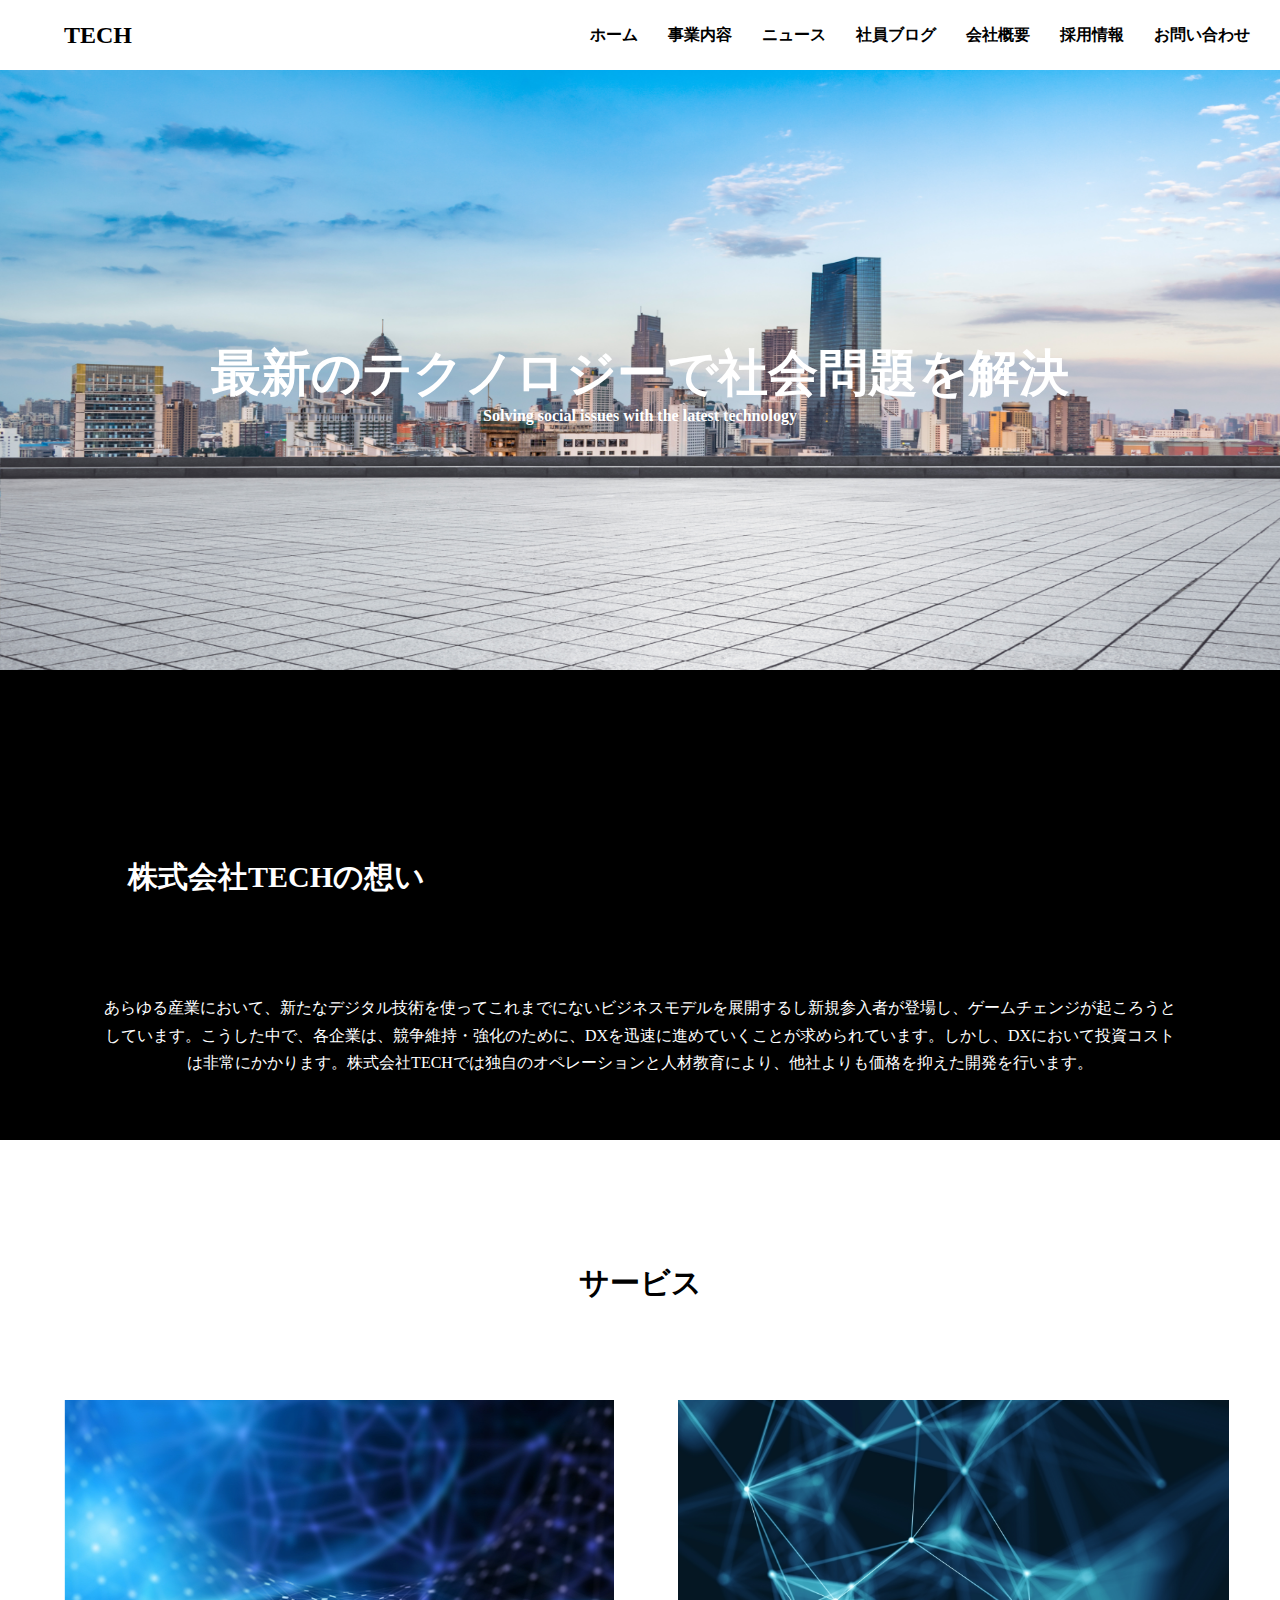
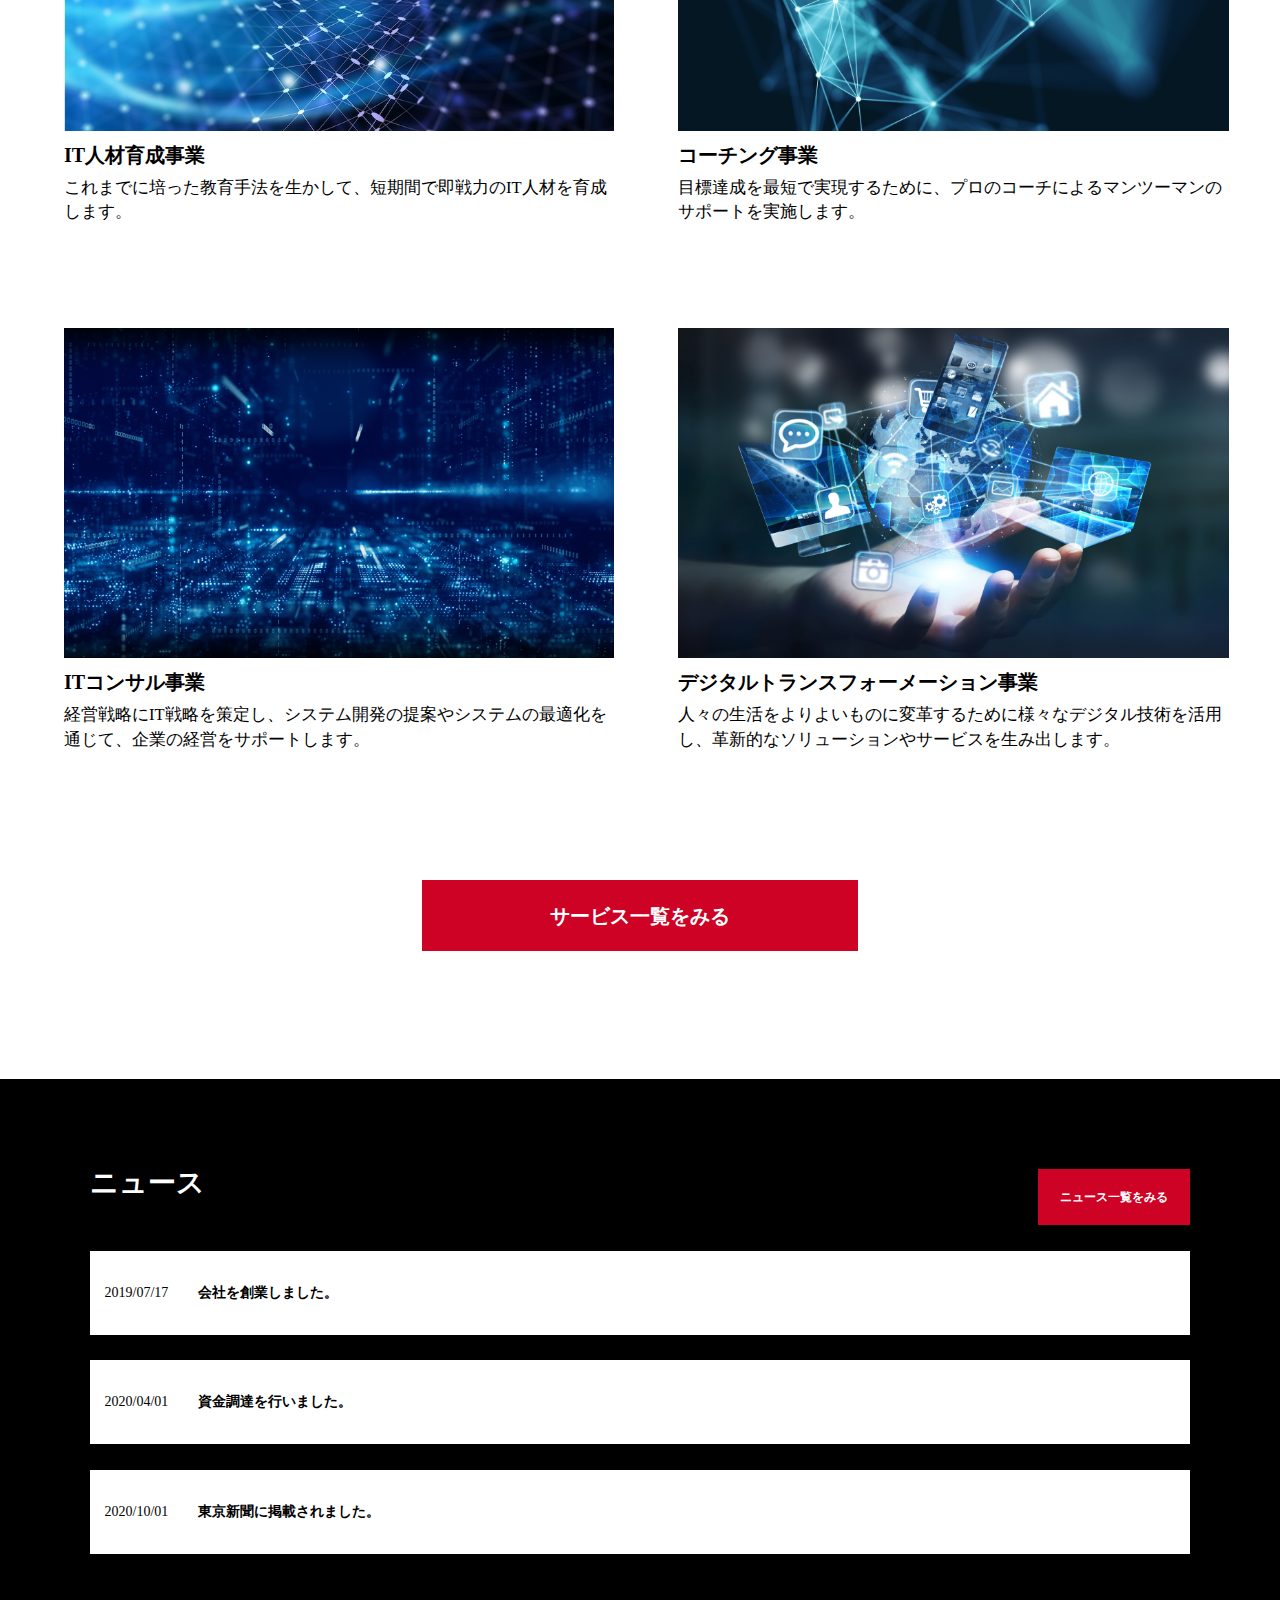
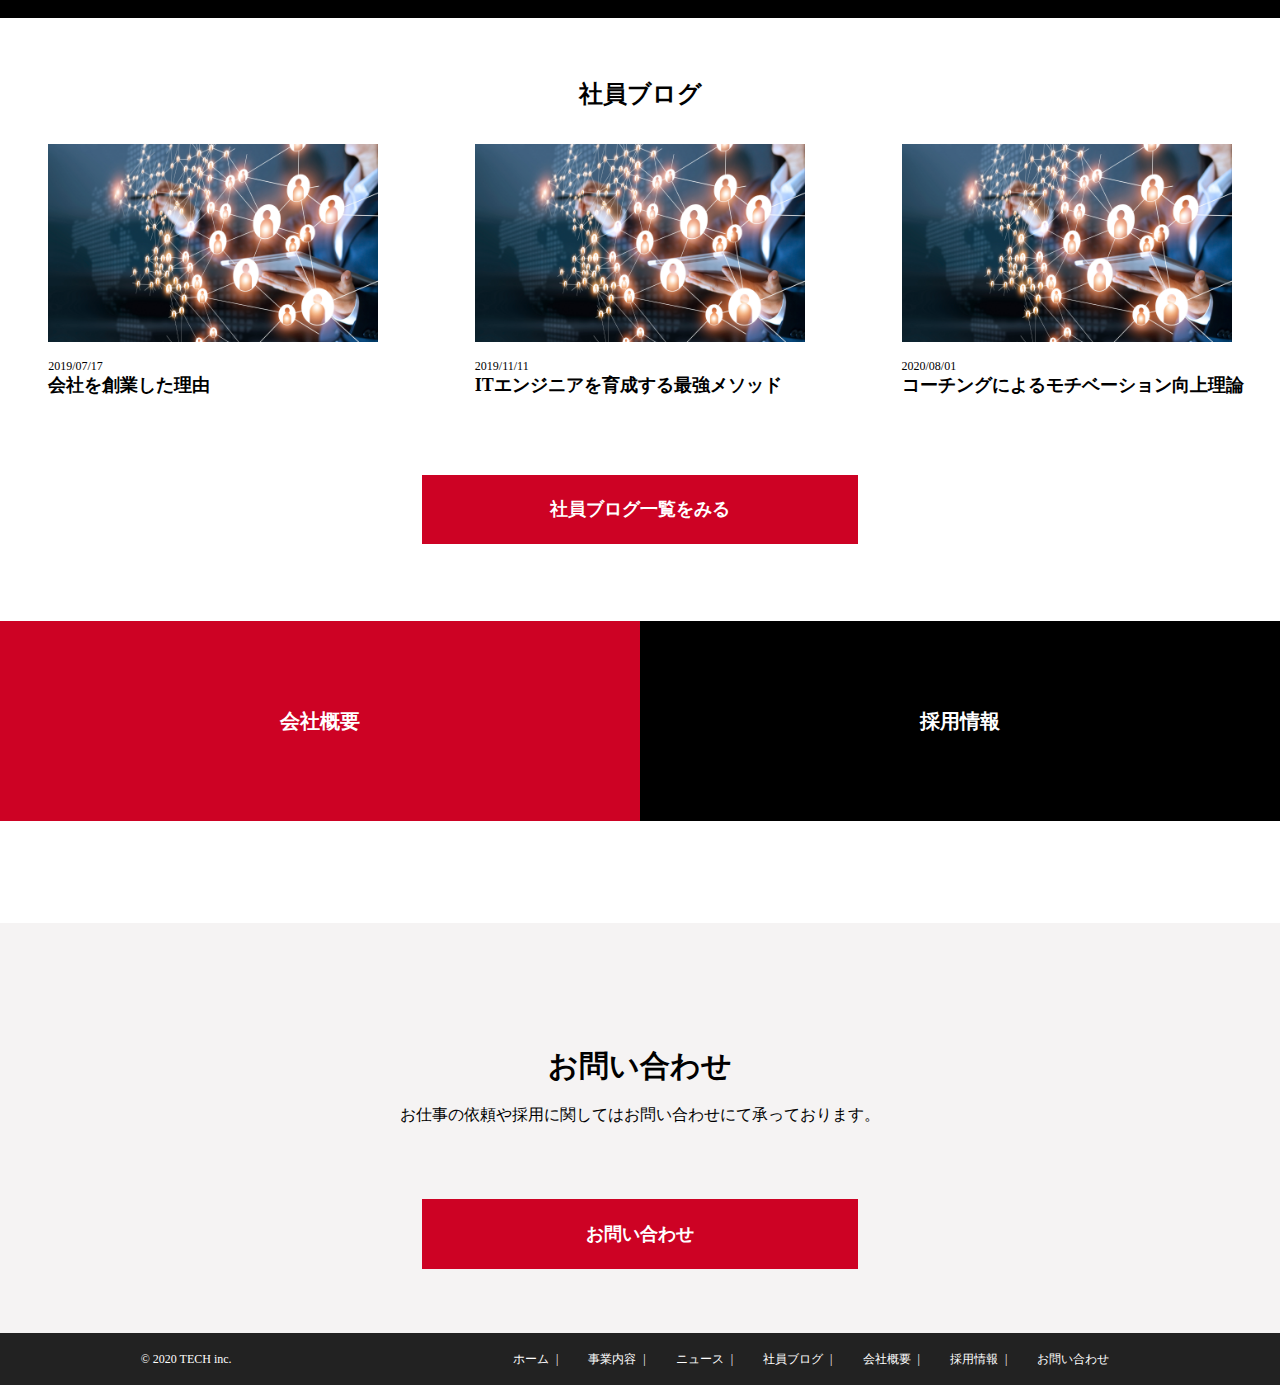
<file: index.html>
<!DOCTYPE html>
<html lang="en">
<head>
    <meta charset="UTF-8">
    <meta http-equiv="X-UA-Compatible" content="IE=edge">
    <meta name="viewport" content="width=device-width, initial-scale=1.0">
    <title>Document</title>
    <link rel="stylesheet" href="css/reset.css">
    <link rel="stylesheet" href="css/index.css">
</head>

<body>

<header class="header">
   <h1 class="header-ttl">TECH</h1>
    
   <nav class="header-nav">
      <ul class="header-nav-list">
         <li class="header-nav-list-item"><a href="index.html">ホーム</a></li>
         <li class="header-nav-list-item"><a href="service.html">事業内容</a></li>
         <li class="header-nav-list-item"><a href="news.html">ニュース</a></li>
         <li class="header-nav-list-item"><a href="blog.html">社員ブログ</a></li>
         <li class="header-nav-list-item"><a href="company.html">会社概要</a></li>
         <li class="header-nav-list-item"><a href="recruit.html">採用情報</a></li>
         <li class="header-nav-list-item"><a href="contact.html">お問い合わせ</a></li>
      </ul>
   </nav>

   <div class="menu" id="menu">
      <span class="menu__line--top"></span>
      <span class="menu__line--middle"></span>
      <span class="menu__line--bottom"></span>
   </div>

   <nav class="drawer-nav " id="drawer-nav">
      <ul class="drawer-nav-list">
         <li class="drawer-nav-list-item"><a href="index.html">ホーム</a></li>
         <li class="drawer-nav-list-item"><a href="service.html">事業内容</a></li>
         <li class="drawer-nav-list-item"><a href="news.html">ニュース</a></li>
         <li class="drawer-nav-list-item"><a href="blog.html">社員ブログ</a></li>
         <li class="drawer-nav-list-item"><a href="company.html">会社概要</a></li>
         <li class="drawer-nav-list-item"><a href="recruit.html">採用情報</a></li>
         <li class="drawer-nav-list-item"><a href="contact.html">お問い合わせ</a></li>
      </ul>
   </nav>

</header>

<div class="top-mv">
   <div class="wrap">
      <p class="top-mv-title">最新のテクノロジーで社会問題を解決</p>
      <p class="top-mv-subtitle">Solving social issues with the latest technology</p>
   </div>

   <div class="top-mv-picture"><img src="img/mv.png"></div>
</div>

<main>
   <div class="top-thought">
      <p class="top-thought-title">株式会社TECHの想い</p>
      <p class="top-thought-title-sentence">あらゆる産業において、新たなデジタル技術を使ってこれまでにないビジネスモデルを展開するし新規参入者が登場し、ゲームチェンジが起ころうとしています。こうした中で、各企業は、競争維持・強化のために、DXを迅速に進めていくことが求められています。しかし、DXにおいて投資コストは非常にかかります。株式会社TECHでは独自のオペレーションと人材教育により、他社よりも価格を抑えた開発を行います。</p>
   </div>

   <div class="service">
      <h1 class="service-title">サービス</h1>

         <div class="service-contents">
        
            <div class="service-content">
               <img src="img/service1.png">
               <h3 class="service-content-title">IT人材育成事業</h3>
               <p class="service-content-sentence">これまでに培った教育手法を生かして、短期間で即戦力のIT人材を育成します。</p>
            </div>

            <div class="service-content">
               <img src="img/service2.png">
               <h3 class="service-content-title">コーチング事業</h3>
               <p class="service-content-sentence">目標達成を最短で実現するために、プロのコーチによるマンツーマンのサポートを実施します。</p>
            </div>

            <div class="service-content">
               <img src="img/service3.png">
               <h3 class="service-content-title">ITコンサル事業</h3>
               <p class="service-content-sentence">経営戦略にIT戦略を策定し、システム開発の提案やシステムの最適化を通じて、企業の経営をサポートします。</p>
            </div>

            <div class="service-content">
               <img src="img/service4.png">
               <h3 class="service-content-title">デジタルトランスフォーメーション事業</h3>
               <p class="service-content-sentence">人々の生活をよりよいものに変革するために様々なデジタル技術を活用し、革新的なソリューションやサービスを生み出します。</p>
            </div>
    
            <a href="service.html" class="service-btn">サービス一覧をみる</a>

         </div>
   </div>

    <div class="news">
       <div class="news-header">
          <h1 class="news-title">ニュース</h1>
          <a href="news.html" class="news-btn">ニュース一覧をみる</a>
       </div>

          <div class="news-info">
             
             <article class="news-info-title__top">
                <a href="#" class="news-info__item"><span class="news-info-date">2019/07/17</span><h3 class="news-info-sentence">会社を創業しました。</h3></a>
             </article>
           
             <article class="news-info-title__middle">
                <a href="#" class="news-info__item"><span class="news-info-date">2020/04/01</span><h3 class="news-info-sentence">資金調達を行いました。</h3></a>
             </article>
           
             <article class="news-info-title__bottom">
                <a href="#" class="news-info__item"><span class="news-info-date">2020/10/01</span><h3 class="news-info-sentence">東京新聞に掲載されました。</h3></a>
             </article>
          </div>
    </div>

    <div class="blog">
       <h1 class="blog-title">社員ブログ</h1>

          <div class="blog-contents">
            
             <div class="blog-content">
                <div class="blog-picture"> 
                   <a href="#">   <img src="img/blog.png"> </a>
                </div>
                   <p class="blog-content-date">2019/07/17</p>
                   <p class="blog-content-titile">会社を創業した理由</p>
             </div>

             <div class="blog-content">
                <div class="blog-picture"> 
                    <a href="#">   <img src="img/blog.png"> </a>
                </div>
                   <p class="blog-content-date">2019/11/11</p>
                   <p class="blog-content-titile">ITエンジニアを育成する最強メソッド</p>
             </div>

             <div class="blog-content">
                <div class="blog-picture"> 
                   <a href="#">   <img src="img/blog.png"> </a>
                </div>
                   <p class="blog-content-date">2020/08/01</p>
                   <p class="blog-content-titile">コーチングによるモチベーション向上理論</p>
             </div>

           </div> 
        
           <a href="blog.html" class=blog-btn-title>社員ブログ一覧をみる</a>
        
    </div>

    <div class="com-info">
       <section class="com-concept"><a href="company.html" class="com-info-concept-link">会社概要</a></section>
       <section class="com-recruit"><a href="recruit.html" class="com-info-recruit-link">採用情報</a></section>
    </div>

    <div class="inquiry">
       <div class="inquiry-content">
          <h1 class="inquiry-title">お問い合わせ</h1>
          <p class="inquiry-sentence">お仕事の依頼や採用に関してはお問い合わせにて承っております。</p>
          <a href="contact.html" class="inquiry-btn">お問い合わせ</a>
       </div>
    </div>

</main>

<footer class="footer">
    
   <div class="footer-inner ">
    
      <small class="small">&copy; 2020 TECH inc.</small>

      <nav class="footer-nav">
    
         <ul class="footer-list">
            <li class="footer-list_item"><a href="index.html">ホーム</a></li> 
            <li class="footer-list_item"><a href="service.html">事業内容</a></li>
            <li class="footer-list_item"><a href="news.html">ニュース</a></li>
            <li class="footer-list_item"><a href="blog.html">社員ブログ</a></li>
            <li class="footer-list_item"><a href="company.html">会社概要</a></li>
            <li class="footer-list_item"><a href="recruit.html">採用情報</a></li>
            <li class="footer-list_item"><a href="contact.html">お問い合わせ</a></li>
         </ul>
    
      </nav>
        
   </div>
    
</footer>
    
<script src="js/main.js"></script>

</body>
</html>
</file>
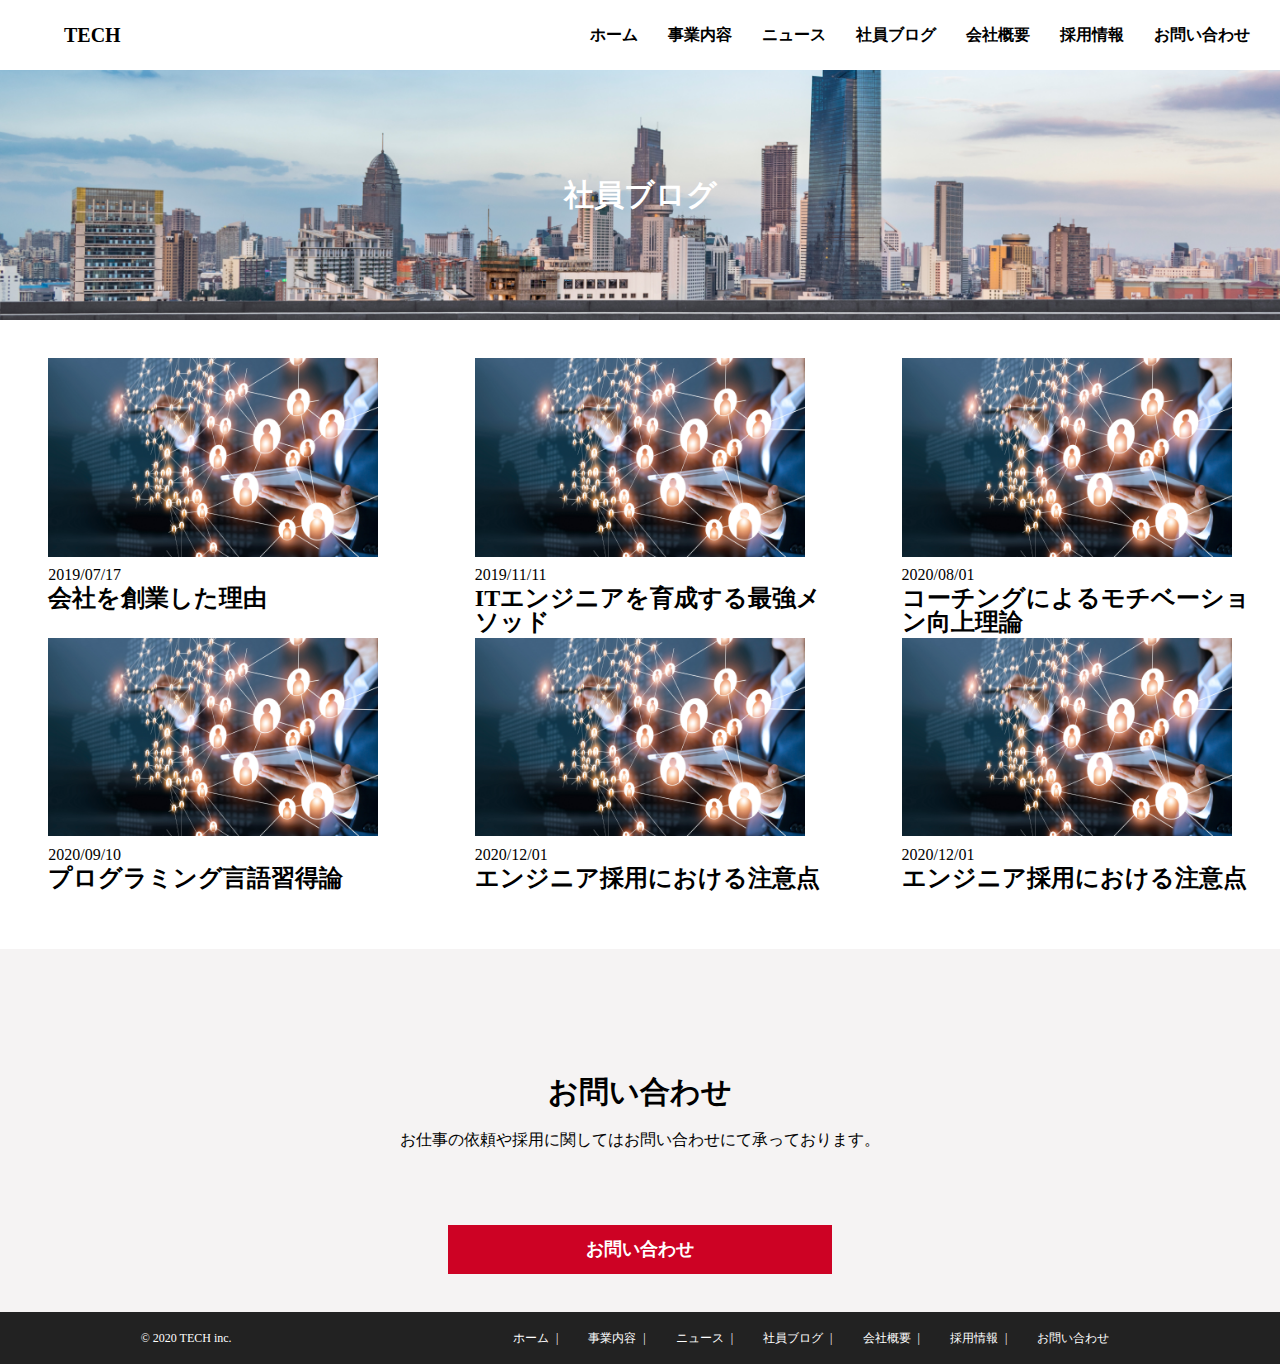
<file: blog.html>
<!DOCTYPE html>
<html lang="en">
<head>
    <meta charset="UTF-8">
    <meta http-equiv="X-UA-Compatible" content="IE=edge">
    <meta name="viewport" content="width=device-width, initial-scale=1.0">
    <title>Document</title>
    <link rel="stylesheet" href="css/reset.css">
    <link rel="stylesheet" href="css/blog.css">
</head>
<body>
   
<header class="header">
    <h1 class="header-ttl">TECH</h1>
     
    <nav class="header-nav">
       <ul class="header-nav-list">
          <li class="header-nav-list-item"><a href="index.html">ホーム</a></li>
          <li class="header-nav-list-item"><a href="service.html">事業内容</a></li>
          <li class="header-nav-list-item"><a href="news.html">ニュース</a></li>
          <li class="header-nav-list-item"><a href="blog.html">社員ブログ</a></li>
          <li class="header-nav-list-item"><a href="company.html">会社概要</a></li>
          <li class="header-nav-list-item"><a href="recruit.html">採用情報</a></li>
          <li class="header-nav-list-item"><a href="contact.html">お問い合わせ</a></li>
       </ul>
    </nav>
 
    <div class="menu" id="menu">
       <span class="menu__line--top"></span>
       <span class="menu__line--middle"></span>
       <span class="menu__line--bottom"></span>
    </div>
 
    <nav class="drawer-nav " id="drawer-nav">
       <ul class="drawer-nav-list">
          <li class="drawer-nav-list-item"><a href="index.html">ホーム</a></li>
          <li class="drawer-nav-list-item"><a href="service.html">事業内容</a></li>
          <li class="drawer-nav-list-item"><a href="news.html">ニュース</a></li>
          <li class="drawer-nav-list-item"><a href="blog.html">社員ブログ</a></li>
          <li class="drawer-nav-list-item"><a href="company.html">会社概要</a></li>
          <li class="drawer-nav-list-item"><a href="recruit.html">採用情報</a></li>
          <li class="drawer-nav-list-item"><a href="contact.html">お問い合わせ</a></li>
       </ul>
    </nav>
 
 </header>

   <div class="top-mv">
      <h1 class="top-mv-title">社員ブログ</h1>
   </div>

   <div class="blog">

      <div class="blog-contents">
            
         <div class="blog-content">
            <div class="blog-picture"> 
               <a href="#"><img src="img/blog.png"></a>
            </div>
            <p class="blog-content-date">2019/07/17</p>
            <p class="blog-content-titile">会社を創業した理由</p>
         </div>

         <div class="blog-content">
            <div class="blog-picture"> 
               <a href="#"><img src="img/blog.png"></a>
            </div>
               <p class="blog-content-date">2019/11/11</p>
               <p class="blog-content-titile">ITエンジニアを育成する最強メソッド</p>
            </div>

         <div class="blog-content">
            <div class="blog-picture"> 
               <a href="#"><img src="img/blog.png"></a>
            </div>
               <p class="blog-content-date">2020/08/01</p>
               <p class="blog-content-titile">コーチングによるモチベーション向上理論</p>
            </div>

         <div class="blog-content">
            <div class="blog-picture"> 
               <a href="#"><img src="img/blog.png"></a>
            </div>
               <p class="blog-content-date">2020/09/10</p>
               <p class="blog-content-titile">プログラミング言語習得論</p>
         </div>

         <div class="blog-content">
            <div class="blog-picture"> 
               <a href="#"><img src="img/blog.png"></a>
            </div>
               <p class="blog-content-date">2020/12/01</p>
               <p class="blog-content-titile">エンジニア採用における注意点</p>
         </div>

         <div class="blog-content">
            <div class="blog-picture"> 
               <a href="#"><img src="img/blog.png"></a>
            </div>
               <p class="blog-content-date">2020/12/01</p>
               <p class="blog-content-titile">エンジニア採用における注意点</p>
         </div>

       </div>
　　</div>

<div class="inquiry">
   <h1 class="inquiry-title">お問い合わせ</h1>
   <p class="inquiry-sentence">お仕事の依頼や採用に関してはお問い合わせにて承っております。</p>

   <div class="inquiry-btn">
      <p class=inquiry-btn-title><a href="contact.html">お問い合わせ</a></p>
   </div>
</div>

</main>

<footer class="footer">
    
   <div class="footer-inner ">
     
       <small class="small">&copy; 2020 TECH inc.</small>
 
       <nav class="footer-nav">
     
         <ul class="footer-list">
            <li class="footer-list_item"><a href="index.html">ホーム</a></li> 
            <li class="footer-list_item"><a href="service.html">事業内容</a></li>
            <li class="footer-list_item"><a href="news.html">ニュース</a></li>
            <li class="footer-list_item"><a href="blog.html">社員ブログ</a></li>
            <li class="footer-list_item"><a href="company.html">会社概要</a></li>
            <li class="footer-list_item"><a href="recruit.html">採用情報</a></li>
            <li class="footer-list_item"><a href="contact.html">お問い合わせ</a></li>
         </ul>
        
       </nav>
         
    </div>
     
</footer>
<script src="js/main.js"></script>
</body>
</html>
</file>
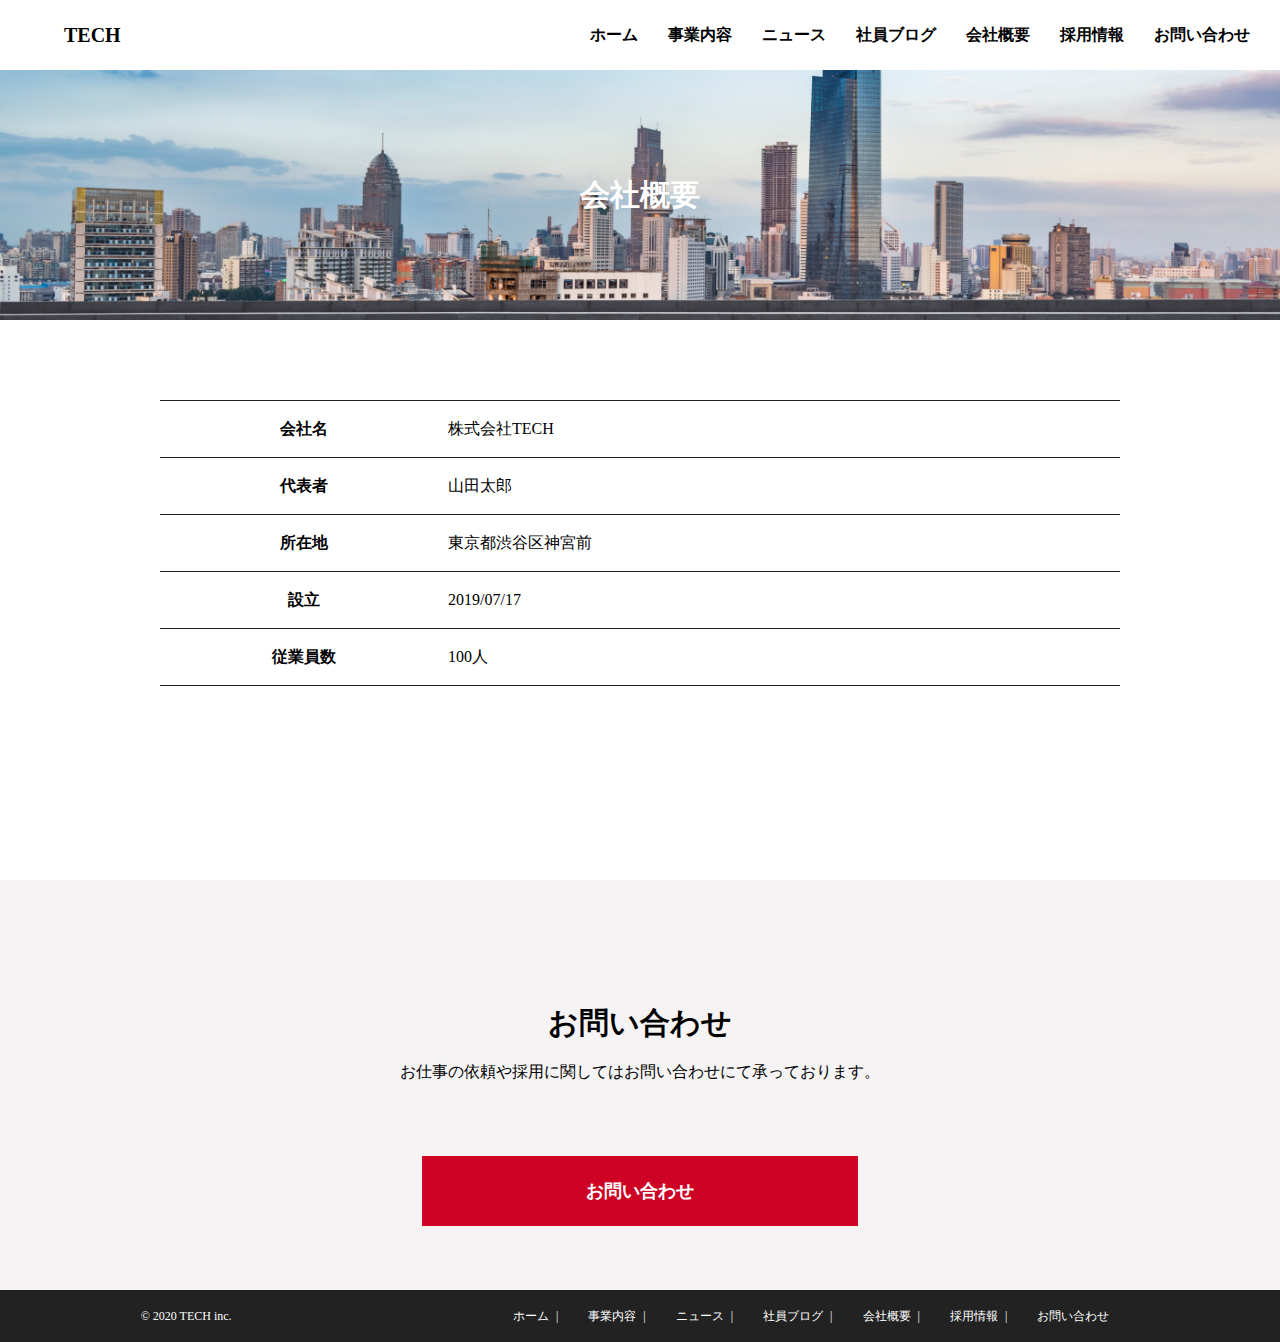
<file: company.html>
<!DOCTYPE html>
<html lang="en">
<head>
    <meta charset="UTF-8">
    <meta http-equiv="X-UA-Compatible" content="IE=edge">
    <meta name="viewport" content="width=device-width, initial-scale=1.0">
    <title>Document</title>
    <link rel="stylesheet" href="css/reset.css">
    <link rel="stylesheet" href="css/company.css">
</head>
<body>
    <header class="header">
        <h1 class="header-ttl">TECH</h1>
         
        <nav class="header-nav">
           <ul class="header-nav-list">
              <li class="header-nav-list-item"><a href="index.html">ホーム</a></li>
              <li class="header-nav-list-item"><a href="service.html">事業内容</a></li>
              <li class="header-nav-list-item"><a href="news.html">ニュース</a></li>
              <li class="header-nav-list-item"><a href="blog.html">社員ブログ</a></li>
              <li class="header-nav-list-item"><a href="company.html">会社概要</a></li>
              <li class="header-nav-list-item"><a href="recruit.html">採用情報</a></li>
              <li class="header-nav-list-item"><a href="contact.html">お問い合わせ</a></li>
           </ul>
        </nav>
     
        <div class="menu" id="menu">
           <span class="menu__line--top"></span>
           <span class="menu__line--middle"></span>
           <span class="menu__line--bottom"></span>
        </div>
     
        <nav class="drawer-nav " id="drawer-nav">
           <ul class="drawer-nav-list">
              <li class="drawer-nav-list-item"><a href="index.html">ホーム</a></li>
              <li class="drawer-nav-list-item"><a href="service.html">事業内容</a></li>
              <li class="drawer-nav-list-item"><a href="news.html">ニュース</a></li>
              <li class="drawer-nav-list-item"><a href="blog.html">社員ブログ</a></li>
              <li class="drawer-nav-list-item"><a href="company.html">会社概要</a></li>
              <li class="drawer-nav-list-item"><a href="recruit.html">採用情報</a></li>
              <li class="drawer-nav-list-item"><a href="contact.html">お問い合わせ</a></li>
           </ul>
        </nav>
     
     </header>
    
<div class="top-mv">
   <h1 class="top-mv-title">会社概要</h1>
</div>


<div class="company ptb-m wrap-s"> 
   <table class="company-info">
      <tr>
         <th class="company-info-name">会社名</th>
         <td class="company-info-data">株式会社TECH</td>
      </tr>

      <tr>
         <th class="company-info-name">代表者</th>
         <td class="company-info-data">山田太郎</td>
      </tr>

      <tr>
         <th class="company-info-name">所在地</th>
         <td class="company-info-data">東京都渋谷区神宮前</td>
      </tr>

      <tr>
         <th class="company-info-name">設立</th>
         <td class="company-info-data">2019/07/17</td>
      </tr>

      <tr>
         <th class="company-info-name">従業員数</th>
         <td class="company-info-data">100人</td>
      </tr>

   </table>
</div>

<div class="inquiry">
   <div class="inquiry-content">
      <h1 class="inquiry-title">お問い合わせ</h1>
      <p class="inquiry-sentence">お仕事の依頼や採用に関してはお問い合わせにて承っております。</p>
      <a href="contact.html" class="inquiry-btn">お問い合わせ</a>
   </div>
</div>

</main>

<footer class="footer">
    
    <div class="footer-inner ">
      
        <small class="small">&copy; 2020 TECH inc.</small>
  
        <nav class="footer-nav">
      
         <ul class="footer-list">
            <li class="footer-list_item"><a href="index.html">ホーム</a></li> 
            <li class="footer-list_item"><a href="service.html">事業内容</a></li>
            <li class="footer-list_item"><a href="news.html">ニュース</a></li>
            <li class="footer-list_item"><a href="blog.html">社員ブログ</a></li>
            <li class="footer-list_item"><a href="company.html">会社概要</a></li>
            <li class="footer-list_item"><a href="recruit.html">採用情報</a></li>
            <li class="footer-list_item"><a href="contact.html">お問い合わせ</a></li>
         </ul>
         
        </nav>
          
     </div>
      
</footer>
<script src="js/main.js"></script>
</body>
</html>
</file>
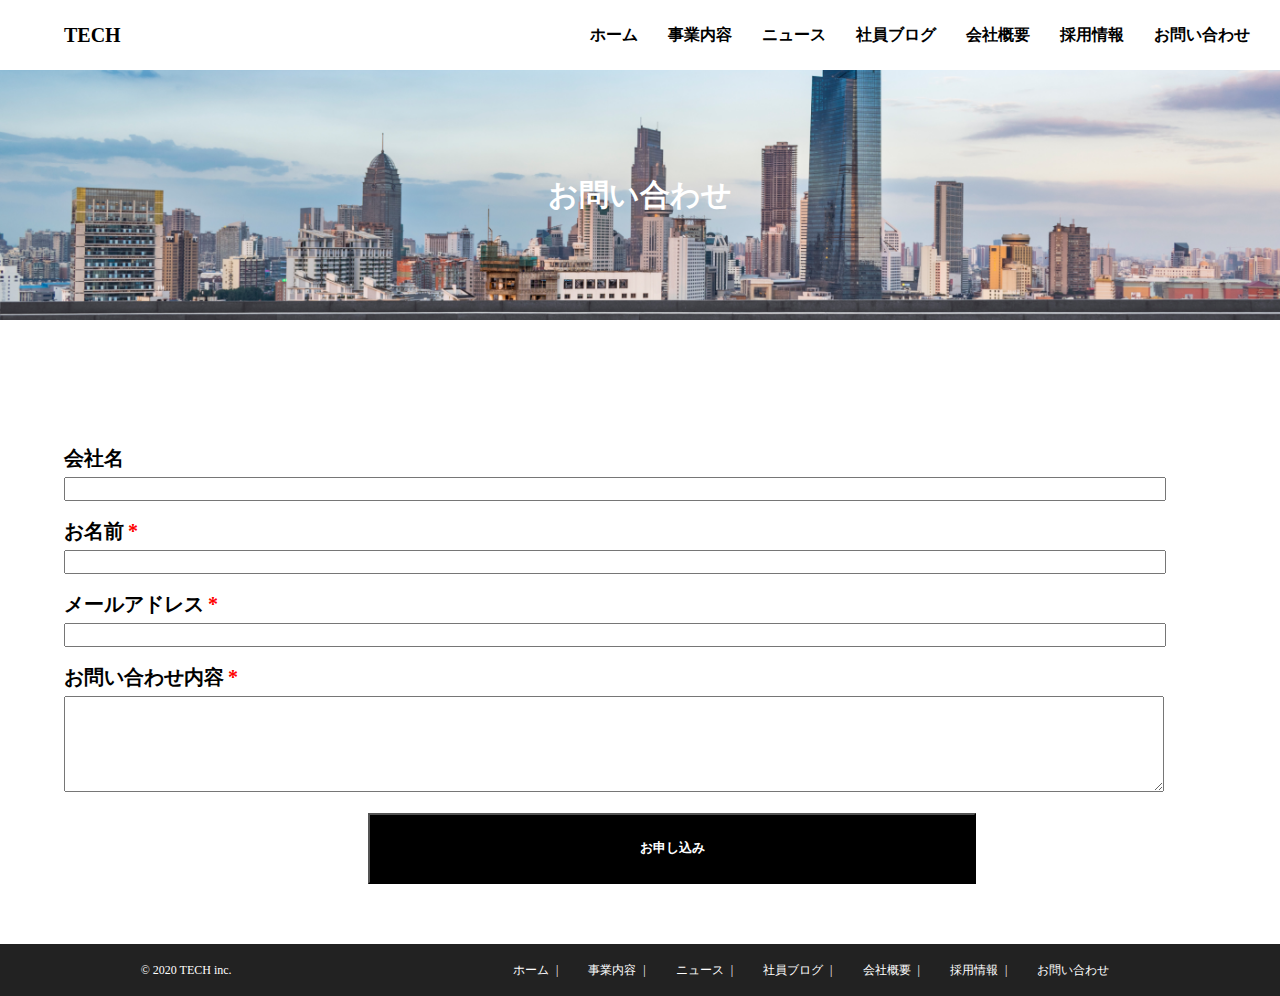
<file: contact.html>
<!DOCTYPE html>
<html lang="en">
<head>
    <meta charset="UTF-8">
    <meta http-equiv="X-UA-Compatible" content="IE=edge">
    <meta name="viewport" content="width=device-width, initial-scale=1.0">
    <title>Document</title>
    <link rel="stylesheet" href="css/reset.css">
    <link rel="stylesheet" href="css/contact.css">
</head>
<body>
    <header class="header">
        <h1 class="header-ttl">TECH</h1>
        
        <nav class="header-nav">
            <ul class="header-nav-list">
             <li class="header-nav-list-item"><a href="index.html">ホーム</a></li>
             <li class="header-nav-list-item"><a href="service.html">事業内容</a></li>
             <li class="header-nav-list-item"><a href="news.html">ニュース</a></li>
             <li class="header-nav-list-item"><a href="blog.html">社員ブログ</a></li>
             <li class="header-nav-list-item"><a href="company.html">会社概要</a></li>
             <li class="header-nav-list-item"><a href="recruit.html">採用情報</a></li>
             <li class="header-nav-list-item"><a href="contact.html">お問い合わせ</a></li>
            </ul>
        </nav>
    
        <div class="menu" id="menu">
          <span class="menu__line--top"></span>
          <span class="menu__line--middle"></span>
          <span class="menu__line--bottom"></span>
      </div>
    
      <nav class="drawer-nav " id="drawer-nav">
        <ul class="drawer-nav-list">
            <li class="drawer-nav-list-item"><a href="index.html">ホーム</a></li>
            <li class="drawer-nav-list-item"><a href="service.html">事業内容</a></li>
            <li class="drawer-nav-list-item"><a href="news.html">ニュース</a></li>
            <li class="drawer-nav-list-item"><a href="blog.html">社員ブログ</a></li>
            <li class="drawer-nav-list-item"><a href="company.html">会社概要</a></li>
            <li class="drawer-nav-list-item"><a href="recruit.html">採用情報</a></li>
            <li class="drawer-nav-list-item"><a href="contact.html">お問い合わせ</a></li>
        </ul>
    </nav>
    
    
    </header>

    <div class="top-mv">
        <h1 class="top-mv-title">お問い合わせ</h1>
    </div>


    <div class="contact-form-contents">
       <form class="contact-form">
          
            <div class="contact-form__item">
                <p>会社名</p>
                <input type="text">
            </div>

            <div class="contact-form__item">
                <p>お名前<span class="contact-form__item__sign">*</span></p>
                <input type="text">
            </div>

            <div class="contact-form__item">
                <p>メールアドレス<span class="contact-form__item__sign">*</span></p>
                <input type="text">
            </div>

            <div class="contact-form__item">
                <p>お問い合わせ内容<span class="contact-form__item__sign">*</span></p>
                <textarea name="textarea" cols="51" rows="6"></textarea>
            </div>
            
            <div class="contact-btn"> <input type="submit" value="お申し込み" > </div>

        </form>
    </div>

</main>

<footer class="footer">
    
    <div class="footer-inner ">
    
        <small class="small">&copy; 2020 TECH inc.</small>
  
        <nav class="footer-nav">
    
            <ul class="footer-list">
                <li class="footer-list_item"><a href="index.html">ホーム</a></li> 
                <li class="footer-list_item"><a href="service.html">事業内容</a></li>
                <li class="footer-list_item"><a href="news.html">ニュース</a></li>
                <li class="footer-list_item"><a href="blog.html">社員ブログ</a></li>
                <li class="footer-list_item"><a href="company.html">会社概要</a></li>
                <li class="footer-list_item"><a href="recruit.html">採用情報</a></li>
                <li class="footer-list_item"><a href="contact.html">お問い合わせ</a></li>
            </ul>
        </nav>
        
    </div>
    
</footer>
    
<script src="js/main.js"></script>
</body>
</html>
</file>
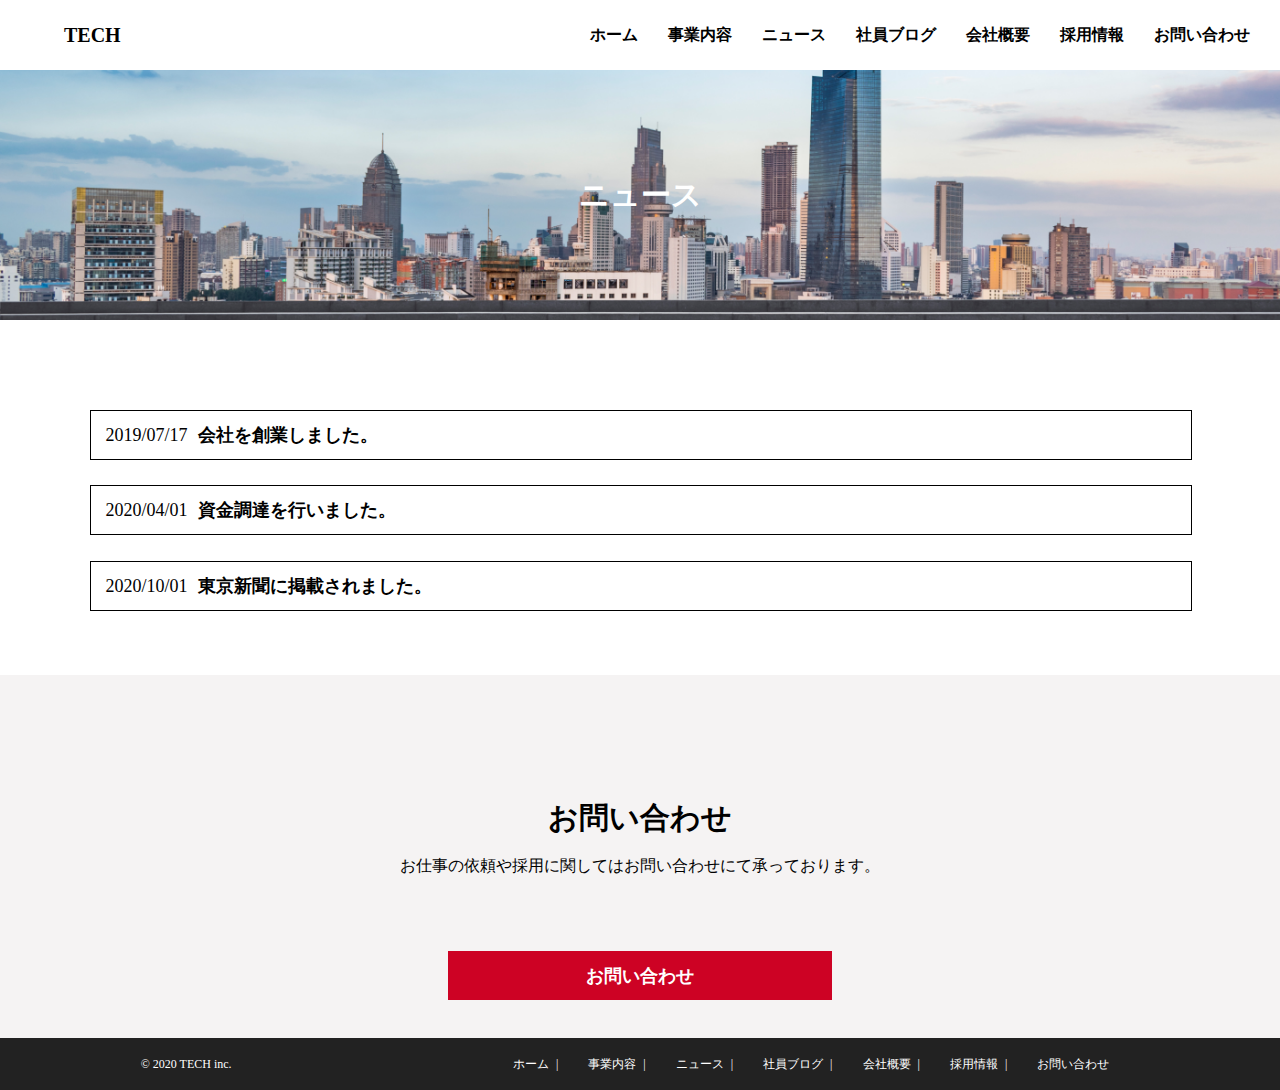
<file: news.html>
<!DOCTYPE html>
<html lang="en">
<head>
    <meta charset="UTF-8">
    <meta http-equiv="X-UA-Compatible" content="IE=edge">
    <meta name="viewport" content="width=device-width, initial-scale=1.0">
    <title>Document</title>
    <link rel="stylesheet" href="css/reset.css">
    <link rel="stylesheet" href="css/news.css">
</head>
<body>

<header class="header">
    <h1 class="header-ttl">TECH</h1>
     
    <nav class="header-nav">
       <ul class="header-nav-list">
          <li class="header-nav-list-item"><a href="index.html">ホーム</a></li>
          <li class="header-nav-list-item"><a href="service.html">事業内容</a></li>
          <li class="header-nav-list-item"><a href="news.html">ニュース</a></li>
          <li class="header-nav-list-item"><a href="blog.html">社員ブログ</a></li>
          <li class="header-nav-list-item"><a href="company.html">会社概要</a></li>
          <li class="header-nav-list-item"><a href="recruit.html">採用情報</a></li>
          <li class="header-nav-list-item"><a href="contact.html">お問い合わせ</a></li>
       </ul>
    </nav>
 
    <div class="menu" id="menu">
       <span class="menu__line--top"></span>
       <span class="menu__line--middle"></span>
       <span class="menu__line--bottom"></span>
    </div>
 
    <nav class="drawer-nav " id="drawer-nav">
       <ul class="drawer-nav-list">
          <li class="drawer-nav-list-item"><a href="index.html">ホーム</a></li>
          <li class="drawer-nav-list-item"><a href="service.html">事業内容</a></li>
          <li class="drawer-nav-list-item"><a href="news.html">ニュース</a></li>
          <li class="drawer-nav-list-item"><a href="blog.html">社員ブログ</a></li>
          <li class="drawer-nav-list-item"><a href="company.html">会社概要</a></li>
          <li class="drawer-nav-list-item"><a href="recruit.html">採用情報</a></li>
          <li class="drawer-nav-list-item"><a href="contact.html">お問い合わせ</a></li>
       </ul>
    </nav>
 
 </header>

<main>

    <div class="top-mv">
        <h1 class="top-mv-title">ニュース</h1>
    </div>

    <div class="news">
        
        <div class="news-info">
             <article class="news-info-title__top">
                <a href="#" class="news-info__item"><span class="news-info-date">2019/07/17</span><h3 class="news-info-sentence">会社を創業しました。</h3></a>
             </article>
            
             <article class="news-info-title__middle">
                <a href="#" class="news-info__item"><span class="news-info-date">2020/04/01</span><h3 class="news-info-sentence">資金調達を行いました。</h3></a>
             </article>
            
             <article class="news-info-title__bottom">
                <a href="#" class="news-info__item"><span class="news-info-date">2020/10/01</span><h3 class="news-info-sentence">東京新聞に掲載されました。</h3></a>
             </article>
        </div>

    </div>

</main>

<div class="inquiry">
    <h1 class="inquiry-title">お問い合わせ</h1>
    <p class="inquiry-sentence">お仕事の依頼や採用に関してはお問い合わせにて承っております。</p>

    <div class="inquiry-btn">
        <p class=inquiry-btn-title><a href="contact.html">お問い合わせ</a></p>
    </div>

</div>

</main>

<footer class="footer">
    
    <div class="footer-inner ">
     
       <small class="small">&copy; 2020 TECH inc.</small>
 
       <nav class="footer-nav">
     
         <ul class="footer-list">
            <li class="footer-list_item"><a href="index.html">ホーム</a></li> 
            <li class="footer-list_item"><a href="service.html">事業内容</a></li>
            <li class="footer-list_item"><a href="news.html">ニュース</a></li>
            <li class="footer-list_item"><a href="blog.html">社員ブログ</a></li>
            <li class="footer-list_item"><a href="company.html">会社概要</a></li>
            <li class="footer-list_item"><a href="recruit.html">採用情報</a></li>
            <li class="footer-list_item"><a href="contact.html">お問い合わせ</a></li>
         </ul>
     
       </nav>
         
    </div>
     
</footer>

<script src="js/main.js"></script>
</body>
</html>
</file>
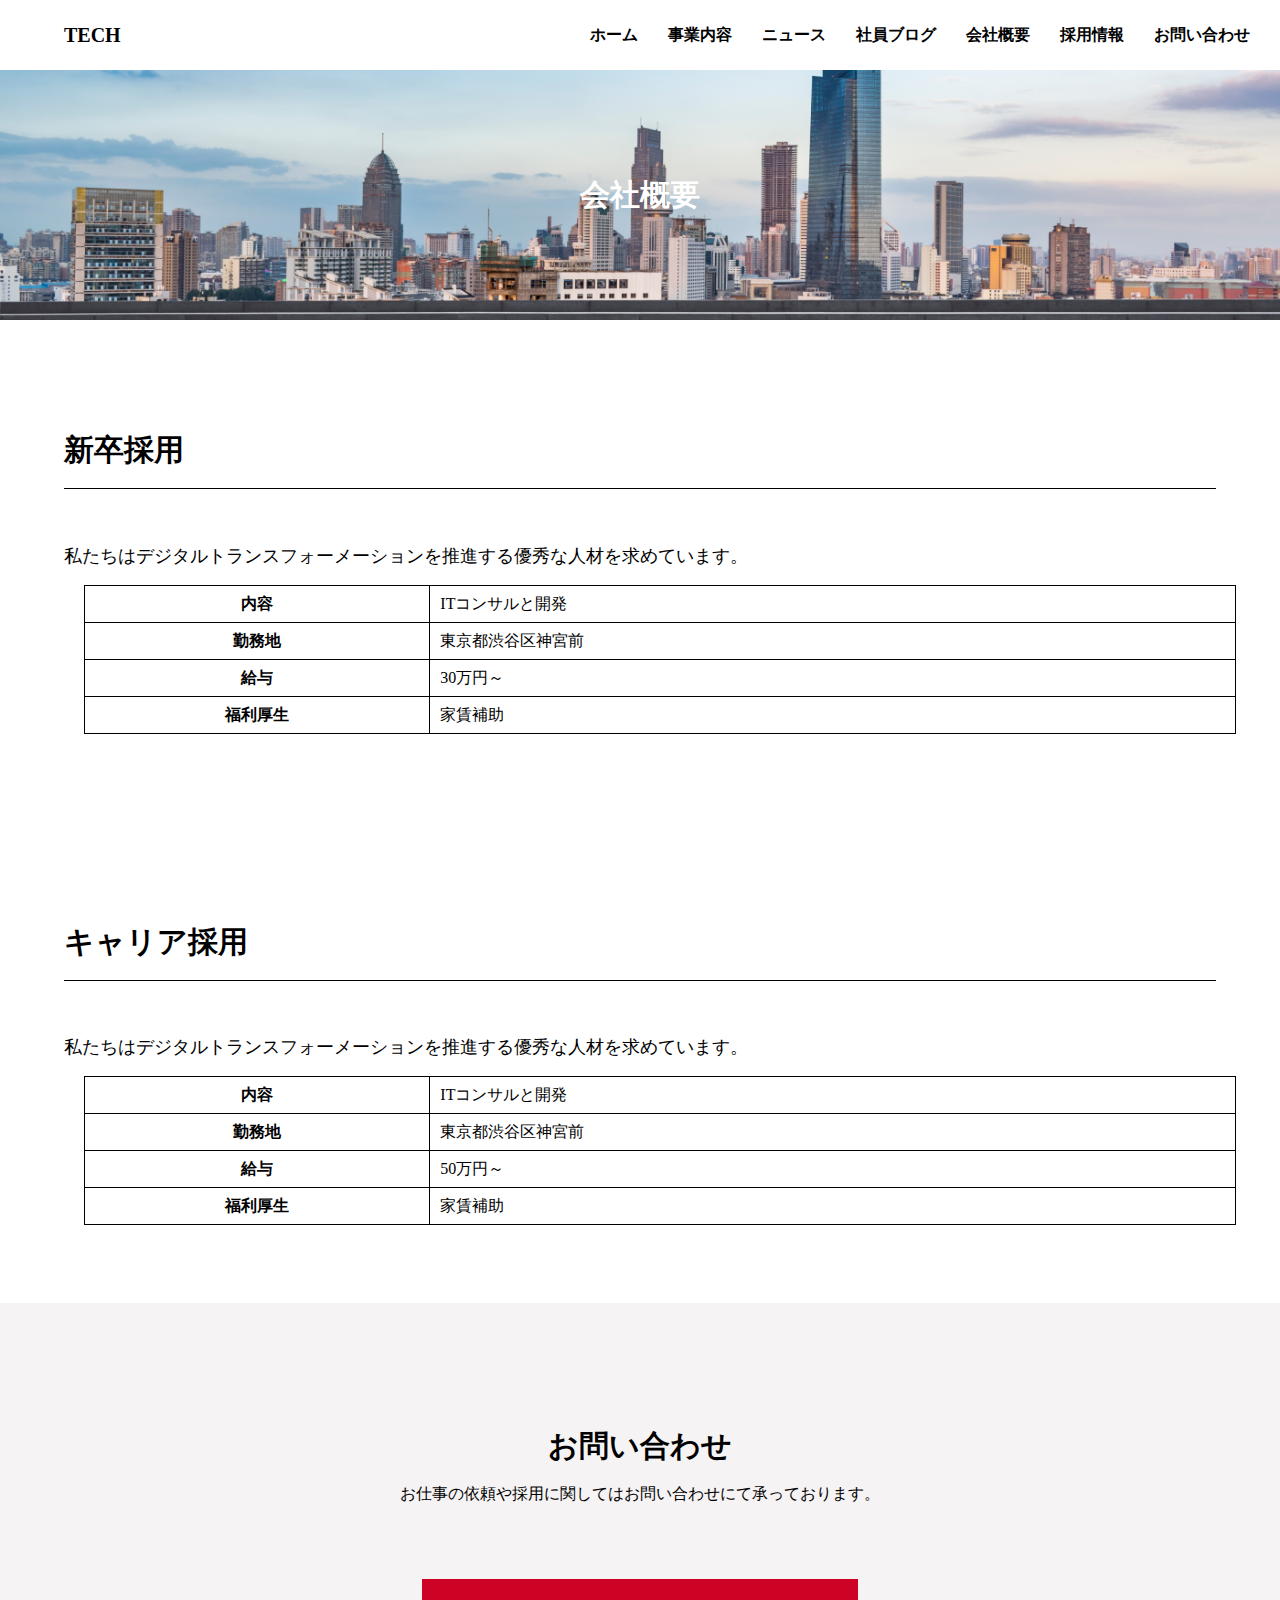
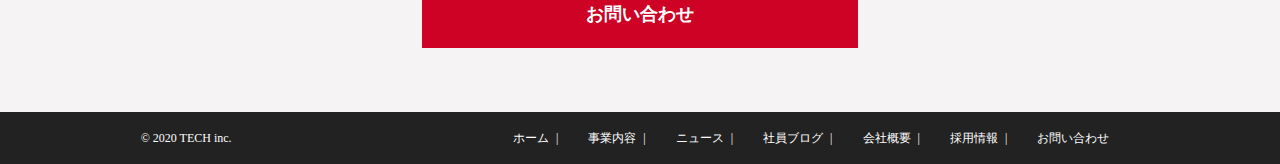
<file: recruit.html>
<!DOCTYPE html>
<html lang="en">
<head>
    <meta charset="UTF-8">
    <meta http-equiv="X-UA-Compatible" content="IE=edge">
    <meta name="viewport" content="width=device-width, initial-scale=1.0">
    <title>Document</title>
    <link rel="stylesheet" href="css/reset.css">
    <link rel="stylesheet" href="css/recruit.css">
</head>
<body>
  <header class="header">
    <h1 class="header-ttl">TECH</h1>
    
    <nav class="header-nav">
        <ul class="header-nav-list">
         <li class="header-nav-list-item"><a href="index.html">ホーム</a></li>
         <li class="header-nav-list-item"><a href="service.html">事業内容</a></li>
         <li class="header-nav-list-item"><a href="news.html">ニュース</a></li>
         <li class="header-nav-list-item"><a href="blog.html">社員ブログ</a></li>
         <li class="header-nav-list-item"><a href="company.html">会社概要</a></li>
         <li class="header-nav-list-item"><a href="recruit.html">採用情報</a></li>
         <li class="header-nav-list-item"><a href="contact.html">お問い合わせ</a></li>
        </ul>
    </nav>

    <div class="menu" id="menu">
      <span class="menu__line--top"></span>
      <span class="menu__line--middle"></span>
      <span class="menu__line--bottom"></span>
  </div>

  <nav class="drawer-nav " id="drawer-nav">
    <ul class="drawer-nav-list">
        <li class="drawer-nav-list-item"><a href="index.html">ホーム</a></li>
        <li class="drawer-nav-list-item"><a href="service.html">事業内容</a></li>
        <li class="drawer-nav-list-item"><a href="news.html">ニュース</a></li>
        <li class="drawer-nav-list-item"><a href="blog.html">社員ブログ</a></li>
        <li class="drawer-nav-list-item"><a href="company.html">会社概要</a></li>
        <li class="drawer-nav-list-item"><a href="recruit.html">採用情報</a></li>
        <li class="drawer-nav-list-item"><a href="contact.html">お問い合わせ</a></li>
    </ul>
</nav>


</header>

<div class="top-mv">
    <h1 class="top-mv-title">会社概要</h1>
</div>

<div class="recruit-info">
    <div class="hiring-new-graduates">
        <h1 class="recruit-title">新卒採用</h1>
        <p class="recruit-sentence">私たちはデジタルトランスフォーメーションを推進する優秀な人材を求めています。</p>

        <div class="recruit-content">
            <table class="table">
                 <tr>
                   <th>内容</th>
                   <td>ITコンサルと開発</td>
                 </tr>

                 <tr>
                   <th>勤務地</th>
                   <td>東京都渋谷区神宮前</td>
                 </tr>

                 <tr>
                   <th>給与</th>
                   <td>30万円～</td>
                 </tr>

                 <tr>
                   <th>福利厚生</th>
                   <td>家賃補助</td>
                 </tr>
            </table>
        </div>
    </div>

    <div class="career-recruitment">
        <h1 class="recruit-title">キャリア採用</h1>
        <p class="recruit-sentence"> 私たちはデジタルトランスフォーメーションを推進する優秀な人材を求めています。</p>

        <div class="recruit-content">
            <table class="table">
                 <tr>
                   <th>内容</th>
                   <td>ITコンサルと開発</td>
                 </tr>

                 <tr>
                   <th>勤務地</th>
                   <td>東京都渋谷区神宮前</td>
                 </tr>

                 <tr>
                   <th>給与</th>
                   <td>50万円～</td>
                 </tr>

                 <tr>
                   <th>福利厚生</th>
                   <td>家賃補助</td>
                 </tr>
            </table>
        </div>
    </div>

</div>
            

<div class="inquiry">
  <div class="inquiry-content">
     <h1 class="inquiry-title">お問い合わせ</h1>
     <p class="inquiry-sentence">お仕事の依頼や採用に関してはお問い合わせにて承っております。</p>
     <a href="contact.html" class="inquiry-btn">お問い合わせ</a>
  </div>
</div>

</main>

<footer class="footer">
    
  <div class="footer-inner ">
  
      <small class="small">&copy; 2020 TECH inc.</small>

      <nav class="footer-nav">
  
        <ul class="footer-list">
          <li class="footer-list_item"><a href="index.html">ホーム</a></li> 
          <li class="footer-list_item"><a href="service.html">事業内容</a></li>
          <li class="footer-list_item"><a href="news.html">ニュース</a></li>
          <li class="footer-list_item"><a href="blog.html">社員ブログ</a></li>
          <li class="footer-list_item"><a href="company.html">会社概要</a></li>
          <li class="footer-list_item"><a href="recruit.html">採用情報</a></li>
          <li class="footer-list_item"><a href="contact.html">お問い合わせ</a></li>
        </ul>
      </nav>
      
  </div>
  
</footer>
<script src="js/main.js"></script>
</body>
</html>
</file>
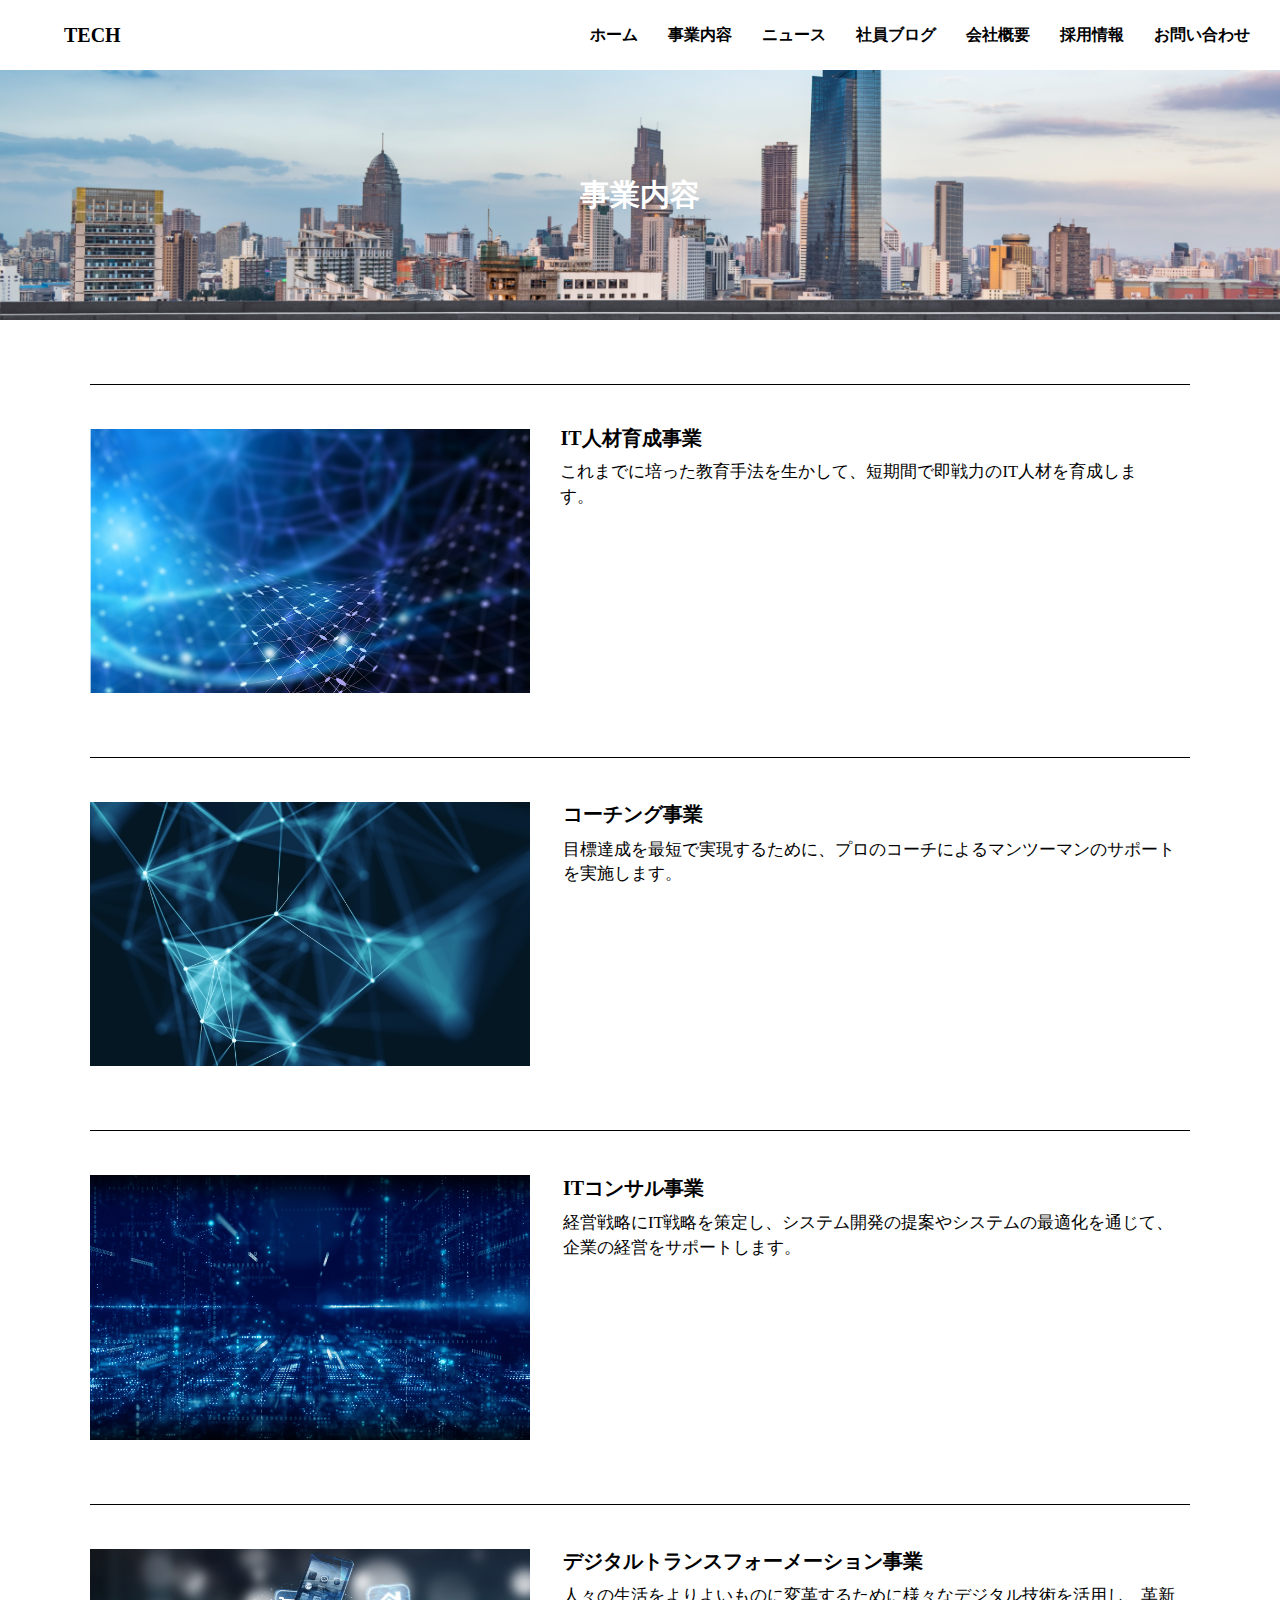
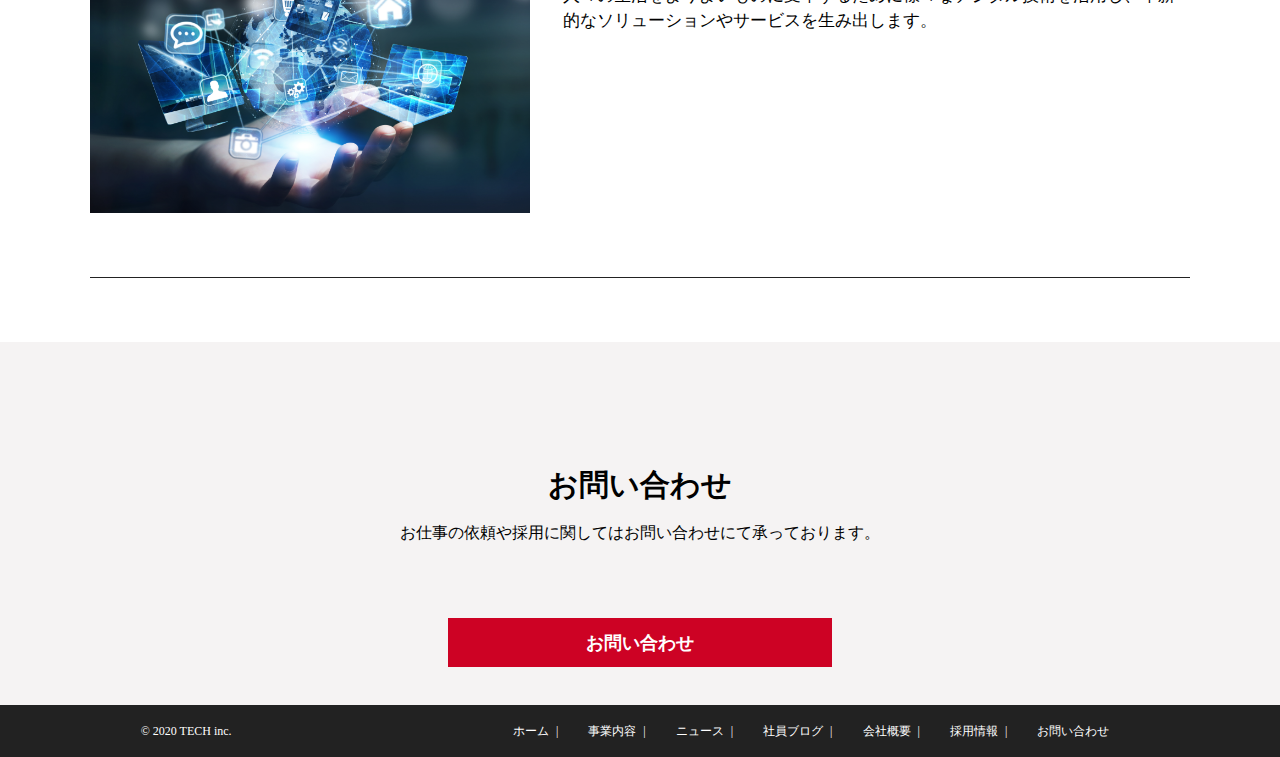
<file: service.html>
<!DOCTYPE html>
<html lang="en">
<head>
    <meta charset="UTF-8">
    <meta http-equiv="X-UA-Compatible" content="IE=edge">
    <meta name="viewport" content="width=device-width, initial-scale=1.0">
    <title>Document</title>
    <link rel="stylesheet" href="css/reset.css">
    <link rel="stylesheet" href="css/service.css">
</head>
<body>
    <header class="header">
        <h1 class="header-ttl">TECH</h1>
         
        <nav class="header-nav">
           <ul class="header-nav-list">
              <li class="header-nav-list-item"><a href="index.html">ホーム</a></li>
              <li class="header-nav-list-item"><a href="service.html">事業内容</a></li>
              <li class="header-nav-list-item"><a href="news.html">ニュース</a></li>
              <li class="header-nav-list-item"><a href="blog.html">社員ブログ</a></li>
              <li class="header-nav-list-item"><a href="company.html">会社概要</a></li>
              <li class="header-nav-list-item"><a href="recruit.html">採用情報</a></li>
              <li class="header-nav-list-item"><a href="contact.html">お問い合わせ</a></li>
           </ul>
        </nav>
     
        <div class="menu" id="menu">
           <span class="menu__line--top"></span>
           <span class="menu__line--middle"></span>
           <span class="menu__line--bottom"></span>
        </div>
     
        <nav class="drawer-nav " id="drawer-nav">
           <ul class="drawer-nav-list">
              <li class="drawer-nav-list-item"><a href="index.html">ホーム</a></li>
              <li class="drawer-nav-list-item"><a href="service.html">事業内容</a></li>
              <li class="drawer-nav-list-item"><a href="news.html">ニュース</a></li>
              <li class="drawer-nav-list-item"><a href="blog.html">社員ブログ</a></li>
              <li class="drawer-nav-list-item"><a href="company.html">会社概要</a></li>
              <li class="drawer-nav-list-item"><a href="recruit.html">採用情報</a></li>
              <li class="drawer-nav-list-item"><a href="contact.html">お問い合わせ</a></li>
           </ul>
        </nav>
     
     </header>

    <div class="top-mv">
        <h1 class="top-mv-title">事業内容</h1>
    </div>

<main class="main">

    <div class="service">
  
       <div class="service-contents">
          
          <div class="service-content">
             <img src="img/service1.png">
                <div class="service-content-detail">
                   <h3 class="service-content-title">IT人材育成事業</h3>
                   <p class="service-content-sentence">これまでに培った教育手法を生かして、短期間で即戦力のIT人材を育成します。</p>
                </div>
          </div>
  
          <div class="service-content">
             <img src="img/service2.png">
                <div class="service-content-detail">
                   <h3 class="service-content-title">コーチング事業</h3>
                   <p class="service-content-sentence">目標達成を最短で実現するために、プロのコーチによるマンツーマンのサポートを実施します。</p>
                </div>
          </div>
  
          <div class="service-content">
             <img src="img/service3.png">
                <div class="service-content-detail">
                   <h3 class="service-content-title">ITコンサル事業</h3>
                   <p class="service-content-sentence">経営戦略にIT戦略を策定し、システム開発の提案やシステムの最適化を通じて、企業の経営をサポートします。</p>
                </div>
           </div>
  
          <div class="service-content">
             <img src="img/service4.png">
                <div class="service-content-detail">
                   <h3 class="service-content-title">デジタルトランスフォーメーション事業</h3>
                   <p class="service-content-sentence">人々の生活をよりよいものに変革するために様々なデジタル技術を活用し、革新的なソリューションやサービスを生み出します。</p
                </div>         
          </div>
           
      </div>
    </div>

<div class="inquiry">
   <h1 class="inquiry-title">お問い合わせ</h1>
   <p class="inquiry-sentence">お仕事の依頼や採用に関してはお問い合わせにて承っております。</p>

   <div class="inquiry-btn">
      <p class=inquiry-btn-title><a href="contact.html">お問い合わせ</a></p>
   </div>

</div>

</main>

<footer class="footer">
    
   <div class="footer-inner ">
    
      <small class="small">&copy; 2020 TECH inc.</small>

      <nav class="footer-nav">
    
         <ul class="footer-list">
            <li class="footer-list_item"><a href="index.html">ホーム</a></li> 
            <li class="footer-list_item"><a href="service.html">事業内容</a></li>
            <li class="footer-list_item"><a href="news.html">ニュース</a></li>
            <li class="footer-list_item"><a href="blog.html">社員ブログ</a></li>
            <li class="footer-list_item"><a href="company.html">会社概要</a></li>
            <li class="footer-list_item"><a href="recruit.html">採用情報</a></li>
            <li class="footer-list_item"><a href="contact.html">お問い合わせ</a></li>
         </ul>
       
      </nav>
        
   </div>
    
</footer>

<script src="js/main.js"></script>
</body>
</html>
</file>
<file: css/index.css>
.header{
   width: 100%;
   display: flex;
   justify-content: space-between;
   align-items: center;
   font-size: 24px;
   height: 70px;
   position: sticky;
   left: 0;
   top: 0;
   background-color: white;
   z-index: 100;
}

.header-ttl{
   padding-left: 5%;
}

@media screen and (max-width:768px){
   .header-nav{
      display: none;
   }   
}

@media screen and (min-width:768px){
   .header-nav-list{
      display: flex;
      font-size: 16px;
      font-weight: bold;
   }
}

@media screen and (min-width:768px){
   .header-nav-list-item{
      margin-right: 30px;
   }
}

@media screen and (min-width:768px){
   .header-nav-list-item :nth-child(7){
      margin-right: 0 !important; 
   } 
}

.header-nav-list-item a{
   color: black;
}

@media screen and (min-width:768px){
   .menu{
      display: none;
   }    
}

@media screen and (max-width:768px){
   .menu{
      display: inline-block;
      width: 36px;
      height: 32px;
      cursor: pointer;
      position: relative;
      right: 20px;
      z-index: 100;
   }
}

@media screen and (max-width:768px){
    .menu__line--top,
    .menu__line--middle,
    .menu__line--bottom{
       display: inline-block;
       width: 100%;
       height: 4px;
       background-color: #000;
       position: absolute;
       transition: 0.5s;
    }  
}

.menu__line--top{
   top: 0;
}

.menu__line--middle{
   top: 14px;
}

.menu__line--bottom{
   bottom: 0;
}

.menu.open span:nth-of-type(1){
   top: 14px;
   transform: rotate(45deg);
}

.menu.open span:nth-of-type(2){
   opacity: 0;
}

.menu.open span:nth-of-type(3){
   top: 14px;
   transform: rotate(-45deg);
}

.drawer-nav-list-item a{
   text-decoration: none;
   color: blue;
}

@media screen and (max-width:768px){
   .drawer-nav{
      display: block;
      position: absolute;
      height: 100vh;
      width: 100%;
      top: 0;
      left: -100%;
      background: #fff;
      transition: .7s;
   }
}

@media screen and (min-width:769px){
   .drawer-nav{
      display: none;
   }
}

@media screen and (max-width:768px){
   .in{
      transform: translateX(100%);
   }
}

@media screen and (max-width: 768px){
   .drawer-nav-list {
      padding-top: 80px;
      text-align: center;
   }
}

@media screen and (max-width:768px){   
   .drawer-nav-list-item{
      list-style-type: none;
      margin-top: 50px;
   }
}

.top-mv{
   width: 100%;
   position: relative;
   height: 600px;
}

.top-mv-picture{
   width: 100%;
   height: 80vh;
}

.top-mv-picture img{
   width: 100%;
   height: 600px;
}

.wrap{
   width: 100%;
   position: absolute;
   top:45%;
}

.top-mv-title{
   font-size: 50px;
   text-align: center;
   font-weight: bold;
   color: white;
   padding: 0 7%;
   line-height: 135%;    
}

.top-mv-subtitle{
   text-align: center;
   font-weight: bold;
   color: white;
}

.top-thought{
   width: 100%;
   background-color: black;
}

.top-thought-title{
   color: white;
   font-size: 30px;
   font-weight: bold;
   padding-top: 15%;
   padding-left: 10%;
}

.top-thought-title-sentence{
   color: white;
   font-size: 16px;
   padding-top: 8%;
   text-align: center;
   padding-left:  8%;
   padding-right: 8%;
   padding-bottom: 5%;
   line-height: 170%;
}

.service{
   width: 100%;
}

.service-title{
   text-align: center;
   font-size: 30px;
   font-weight: bold;
   margin-top: 10%;
}

@media screen and (min-width:768px){
    .service-contents{
       display: flex;
       flex-wrap: wrap;
    }
}

.service-content{
   width: 86%;
   margin-left: 7%;
   margin-top: 8%;
   flex-wrap: wrap;
}

@media screen and (min-width:768px){
    .service-content{
      width: 43%;
      margin-left: 5%;
      margin-top: 8%;
    }
}

.service-content-title{
   font-size: 20px;
   padding-top: 2%;
}

.service-content-sentence{
   padding-top: 2%;
   font-size: 16.5px;
   line-height: 150%;
}

.service .service-content img{
   width: 100%;
   height: auto;
}

.service-btn{
   display: block;
   text-align: center;
   background-color: #cd0224;  
   width: 30%; 
   margin: 10% auto;
   font-size: 20px;
   font-weight: bold;
   padding: 2%;    
   color: white;
   text-decoration: none;
   color: white;
   transition: 0.3s;
}

.service-btn a{
   text-decoration: none;
   color: white;
   transition: 0.3s;
}

.news{
   width: 100%;
   background-color: black;
}

.news-header{
   display: flex;
   color: white;
   justify-content: space-between;
   width: 86%;
   margin: 0 auto;
   padding-top: 7%;
}

.news-title{
   font-size: 28px;
   font-weight: bold;
}

.news-info{
   width: 100%;  
   padding-bottom: 5%;
}

.news-info__item{
   background-color: #fff;
   padding: 15px;
   display: flex;
   align-items: center;
   color: black;
}

.news-info-date{
   margin-right: 10px;
}

.news-info-title__top{
   box-sizing: content-box;
   background-color: white;
   width: 86%;
   margin-left: 7%;
   margin-top: 2%;
   font-size: 14px;
}

a{
   text-decoration: none;
}

.news-info-title__middle{
   box-sizing: content-box;
   background-color: white;
   width: 86%;
   margin-left: 7%;
   margin-top: 2%;
   font-size: 14px;
}

.news-info-title__bottom{
   box-sizing: content-box;
   background-color: white;
   width: 86%;
   margin-left: 7%;
   margin-top: 2%;
   font-size: 14px;
}

.news-info-sentence{
   padding: 20px;
}

.news-info-sentence span{ 
   font-size: 14px;
   font-weight: bold;
   padding-left: 1%;
}

.news-btn{
   text-decoration: none;
   color: white;
   font-size: 12px;
   font-weight: bold;
   background-color: #cd0224;
   padding: 2%;
}

.blog{
   width: 100%;
   height: auto;
}

.blog-title{
   display: block;
   text-align: center;
   font-size: 24px;
   font-weight: bold;
   margin-top: 5%;
}

.blog-contents{
   width: 100%;
   margin: 8% auto;
}

@media screen and (min-width:768px){
    .blog-contents{
       display: flex;
       justify-content: space-around;
       width: 100%;
       margin: 3% auto;     
   }
}

.blog-content{
   width: 100%;
}

@media screen and (min-width:768px){
   .blog-content{
      width: 30%;
   }    
}
.blog-content :not(first-of-child){
   margin-bottom: 1%
}

.blog-picture{
   width: 86%;
   margin: 0 auto;
}

.blog-picture img{
   width: 100%;
   height: auto;
}

.blog-content-date{
   font-size: 12px;
   margin-top: 3%;
   margin-left: 7%;
}

.blog-content-titile{
   font-size: 18px;
   font-weight: bold;
   margin-top: 1%;
   margin-left: 7%;
}

.blog-btn-title{
   display: block;
   text-align: center;
   font-size: 18px;
   font-weight: bold;
   background-color: #cd0224;
   padding: 2%;
   align-items: center;
   width: 30%;
   margin: 6% auto;
   color: white;
}

.blog-btn a{
   text-decoration: none;
   color: white;
}

.com-info{
   width: 100%;
   display: flex;
   align-items: center;
   color: #fff;
   font-size: 24px;
   font-weight: bold;
   padding-bottom: 8%;
}

.com-concept{
   width:50% ;
   color: white;
   font-size: 20px;
   font-weight: bold;
}

.com-recruit{
   width:50% ;
   color: white;
   font-size: 20px;
   font-weight: bold;
}

.com-info-concept-link{
   display: inline-block;
   background-color: #cd0224;
   width: 100%;
   line-height: 10;
   text-align: center;
   color: white;
}

.com-info-recruit-link{
   display: inline-block;
   background-color: black;
   width: 100%;
   line-height: 10;
   text-align: center;
   color: white;
}

.inquiry{
   width: 100%;
   background-color: rgb(245, 243, 243);
}

.inquiry-content{
   padding-bottom: 5%;
}

.inquiry-title{
   text-align: center;
   padding-top: 10%;
   font-size: 30px;
   font-weight: bold;
}

.inquiry-sentence{
   text-align: center;
   margin-top: 2%;
}

.inquiry-btn{
   display: block;
   text-align: center;
   font-size: 18px;
   font-weight: bold;
   background-color: #cd0224;
   padding: 2%;
   align-items: center;
   width: 30%;
   margin: 6% auto 0;
   color: white;
}   

.inquiry-btn a{
   text-decoration: none;
   color: white;
}

.footer{
   padding: 20px 0;
   color: #fff;
   background-color: #222;
}

.footer-inner{
   display: flex;
   flex-wrap: wrap;
   justify-content: space-around;
   align-items: center;
   font-size: 12px;
}

@media screen and (min-width:768px){
   .footer-list{
      display: flex;
      white-space: nowrap;
      color: white;
   }
}

@media screen and (max-width:768px){
   .footer-list{
      color: white;
   }
}

.footer-list_item{
    list-style: none;
    text-align: center;
    margin-right: 30px;
}

@media screen and (max-width:768px){
    .footer-list_item{
        margin-bottom: 10px;
   }  
}

.footer-list_item a{
   text-decoration: none;
   color: inherit;
   transition: 0.3s;
   color:white;
}

@media screen and (min-width:768px){
   .footer-nav .footer-list .footer-list_item:not(:last-child)::after{
      content: "|";
      width: 1px;
      height: 12px;
      color: white;
      padding-left: 7px;
   }
}

a:hover{
   opacity: 0.7;
   transition: 0.3s;
}
</file>
<file: css/blog.css>
.header{
    width: 100%;
    display: flex;
    justify-content: space-between;
    align-items: center;
    font-size: 20px;
    height: 70px;
    position: sticky;
    left: 0;
    top: 0;
    background-color: white;
    z-index: 100;
}

.header-ttl{
    padding-left: 5%;
}
@media screen and (max-width:768px){
    .header-nav{
       display: none;
    }   
}

@media screen and (min-width:768px) {
    .header-nav-list{
       display: flex;
       font-size: 16px;
       font-weight: bold;
    }
}

@media screen and (min-width:768px) {
    .header-nav-list-item {
       margin-right: 30px;
    }
}

@media screen and (min-width:768px) {
    .header-nav-list-item :nth-child(7) {
        margin-right: 0 !important; 
    } 
}

.header-nav-list-item a{
    color: black;
    text-decoration: none;
}


@media screen and (min-width:768px) {
    .menu{
        display: none;
    }    
}


@media screen and (max-width:768px) {
    .menu {
       display: inline-block;
       width: 36px;
       height: 32px;
       cursor: pointer;
       position: relative;
       right: 20px;
       z-index: 100;
    }
}

@media screen and (max-width:768px) {
    .menu__line--top,
    .menu__line--middle,
    .menu__line--bottom {
      display: inline-block;
      width: 100%;
      height: 4px;
      background-color: #000;
      position: absolute;
      transition: 0.5s;
    }  
}

.menu__line--top {
    top: 0;
}
.menu__line--middle {
    top: 14px;
}
.menu__line--bottom {
    bottom: 0;
}
.menu.open span:nth-of-type(1) {
    top: 14px;
    transform: rotate(45deg);
}
.menu.open span:nth-of-type(2) {
    opacity: 0;
}
.menu.open span:nth-of-type(3) {
    top: 14px;
    transform: rotate(-45deg);
}

.drawer-nav-list-item a{
    text-decoration: none;
    color: blue;
}

@media screen and (max-width:768px) {
    .drawer-nav{
        display: block;
        position: absolute;
        height: 100vh;
        width: 100%;
        top: 0;
        left: -100%;
        background: #fff;
        transition: .7s;
    }
}

@media screen and (min-width:769px) {
    .drawer-nav{
        display: none;
    }
}

@media screen and (max-width:768px) {
    .in{
      transform: translateX(100%);
    }
}

@media screen and (max-width: 768px){
    .drawer-nav-list {
      padding-top: 80px;
      text-align: center;
    }
}

@media screen and (max-width:768px) {   
    .drawer-nav-list-item{
      list-style-type: none;
      margin-top: 50px;
    }
}

.top-mv{
   width: 100%;
   position: relative;
   height: 250px;
   background: url(../img/mv.png) center /cover;
   display: flex;
   justify-content: center;
   align-items: center;
}

.top-mv-title{ 
   font-size: 30px;
   font-weight: bold;
   color: white;
   align-items: center;
   line-height: 135%;
}

.blog{
   width: 100%;
   height: auto;
}

.blog-contents{
   width: 100%;
   margin:8% auto ;
}

@media screen and (min-width:768px){
   .blog-contents{
      display: flex;
      flex-wrap: wrap;
      justify-content: space-around;
      width: 100%;
      margin: 3% auto;     
   }
}

@media screen and (min-width:768px){
   .blog-content{
      width: 30%;
   }    
}

.blog-content{
   margin: 0 auto;
}

.blog-content :not(first-of-child){
   margin-bottom: 1%
}

.blog-picture{
   width: 86%;
   margin: 0 auto;
}

.blog-picture img{
   width: 100%;
   height: auto;
}

.blog-content-date{
   font-size: 16px;
   margin-left: 7%;
}

.blog-content-titile{
   font-size: 24px;
   font-weight: bold;
   margin-top: 1%;
   margin-left: 7%;
}

.inquiry{
   width: 100%;
   background-color: rgb(245, 243, 243);
}

.inquiry-title{
   text-align: center;
   padding-top: 10%;
   font-size: 30px;
   font-weight: bold;
}

.inquiry-sentence{
   text-align: center;
   margin-top: 2%;
}

.inquiry-btn{
   width: 30%;
   margin: 6%  auto 0;
   padding-bottom: 3%;
}

.inquiry-btn-title{
   text-align: center;
   font-size: 18px;
   font-weight: bold;
   background-color: #cd0224;
   padding: 4%;
}

.inquiry-btn a{
   text-decoration: none;
   color: white;
}

.footer{
   padding: 20px 0;
   color: #fff;
   background-color: #222;
}

.footer-inner{
   display: flex;
   flex-wrap: wrap;
   justify-content: space-around;
   align-items: center;
   font-size: 12px;
}

@media screen and (min-width:768px){
   .footer-list {
      display: flex;
      white-space: nowrap;
      color: white;
   }
}

@media screen and (max-width:768px){
   .footer-list{
      color: white;
   }
}

.footer-list_item{
   list-style: none;
   text-align: center;
   margin-right: 30px;
}

@media screen and (max-width:768px){
   .footer-list_item {
      margin-bottom: 10px;
   }
}

.footer-list_item a{
   text-decoration: none;
   color: inherit;
   transition: 0.3s;
   color:white;
}

@media screen and (min-width:768px){
   .footer-nav .footer-list .footer-list_item:not(:last-child)::after{
      content: "|";
      width: 1px;
      height: 12px;
      color: white;
      padding-left: 7px;
   }
}

a:hover{
    opacity: 0.7;
    transition: 0.3s;
}
</file>
<file: css/company.css>
.header{
    width: 100%;
    display: flex;
    justify-content: space-between;
    align-items: center;
    font-size: 20px;
    height: 70px;
    position: sticky;
    left: 0;
    top: 0;
    background-color: white;
    z-index: 100;
}

.header-ttl{
    padding-left: 5%;
}
@media screen and (max-width:768px){
    .header-nav{
       display: none;
    }   
}

@media screen and (min-width:768px) {
    .header-nav-list{
       display: flex;
       font-size: 16px;
       font-weight: bold;
    }
}

@media screen and (min-width:768px) {
    .header-nav-list-item {
       margin-right: 30px;
    }
}

@media screen and (min-width:768px) {
    .header-nav-list-item :nth-child(7) {
        margin-right: 0 !important; 
    } 
}

.header-nav-list-item a{
    color: black;
    text-decoration: none;
}

@media screen and (min-width:768px) {
    .menu{
        display: none;
    }    
}


@media screen and (max-width:768px) {
    .menu {
       display: inline-block;
       width: 36px;
       height: 32px;
       cursor: pointer;
       position: relative;
       right: 20px;
       z-index: 100;
    }
}

@media screen and (max-width:768px) {
    .menu__line--top,
    .menu__line--middle,
    .menu__line--bottom {
      display: inline-block;
      width: 100%;
      height: 4px;
      background-color: #000;
      position: absolute;
      transition: 0.5s;
    }  
}

.menu__line--top {
    top: 0;
}
.menu__line--middle {
    top: 14px;
}
.menu__line--bottom {
    bottom: 0;
}
.menu.open span:nth-of-type(1) {
    top: 14px;
    transform: rotate(45deg);
}
.menu.open span:nth-of-type(2) {
    opacity: 0;
}
.menu.open span:nth-of-type(3) {
    top: 14px;
    transform: rotate(-45deg);
}

.drawer-nav-list-item a{
    text-decoration: none;
    color: blue;
}

@media screen and (max-width:768px) {
    .drawer-nav{
        display: block;
        position: absolute;
        height: 100vh;
        width: 100%;
        top: 0;
        left: -100%;
        background: #fff;
        transition: .7s;
    }
}

@media screen and (min-width:769px) {
    .drawer-nav{
        display: none;
    }
}

@media screen and (max-width:768px) {
    .in{
      transform: translateX(100%);
    }
}

@media screen and (max-width: 768px){
    .drawer-nav-list {
      padding-top: 80px;
      text-align: center;
}
}
@media screen and (max-width:768px) {   
    .drawer-nav-list-item{
      list-style-type: none;
      margin-top: 50px;
    }
}

.top-mv{
    width: 100%;
    position: relative;
    height: 250px;
    background: url(../img/mv.png) center /cover;
    display: flex;
    justify-content: center;
    align-items: center;
}

.top-mv-title{ 
    font-size: 30px;
    font-weight: bold;
    color: white;
    align-items: center;
    line-height: 135%;
}

.company{
    width: 100%;
    height: 400px;
}


@media screen and (max-width: 768px){
    .wrap-s {
       width: 90%;
    }
}
.ptb-m {
    padding: 80px 0;
}

.wrap-s {
    width: 75%;
    margin: 0 auto;
}

.company-info {
    width: 100%;
    border-bottom: 1px solid #222;
}

table {
    border-collapse: collapse;
    border-spacing: 0;
}

.company-info-name {
    font-weight: bold;
    width: 30%;
}

.company-info-name, .company-info-data {
    border-top: 1px solid #222;
    padding: 20px 0;
}

.company-info-data {
    width: 70%;
}

.inquiry{
    width: 100%;
    background-color: rgb(245, 243, 243);
}

.inquiry-content{
    padding-bottom: 5%;
}

.inquiry-title{
    text-align: center;
    padding-top: 10%;
    font-size: 30px;
    font-weight: bold;
}

.inquiry-sentence{
    text-align: center;
    margin-top: 2%;
}

.inquiry-btn{
    display: block;
    text-align: center;
    font-size: 18px;
    font-weight: bold;
    background-color: #cd0224;
    padding: 2%;
    align-items: center;
    width: 30%;
    margin: 6% auto 0;
    color: white;
    text-decoration: none;
}   

.inquiry-btn a{
    text-decoration: none;
    color: white;
}
.footer {
    padding: 20px 0;
    color: #fff;
    background-color: #222;
}

.footer-inner {
    display: flex;
    flex-wrap: wrap;
    justify-content: space-around;
    align-items: center;
    font-size: 12px;
}

@media screen and (min-width:768px) {
  .footer-list {
     display: flex;
     white-space: nowrap;
     color: white;
   }
}

@media screen and (max-width:768px) {
   .footer-list{
      color: white;
    }
}

.footer-list_item{
    list-style: none;
    text-align: center;
    margin-right: 30px;
}

@media screen and (max-width:768px) {
    .footer-list_item {
        margin-bottom: 10px;
    }
}

.footer-list_item a {
    text-decoration: none;
    color: inherit;
    transition: 0.3s;
    color:white;
}


@media screen and (min-width:768px) {
    .footer-nav .footer-list .footer-list_item:not(:last-child)::after{
      content: "|";
      width: 1px;
      height: 12px;
      color: white;
      padding-left: 7px;
    }
}

a:hover {
    opacity: 0.7;
    transition: 0.3s;
}
</file>
<file: css/contact.css>
.header{
    width: 100%;
    display: flex;
    justify-content: space-between;
    align-items: center;
    font-size: 20px;
    height: 70px;
    position: sticky;
    left: 0;
    top: 0;
    background-color: white;
    z-index: 100;
}

.header-ttl{
    padding-left: 5%;
}

@media screen and (max-width:768px){
    .header-nav{
       display: none;
    }   
}

@media screen and (min-width:768px) {
    .header-nav-list{
       display: flex;
       font-size: 16px;
       font-weight: bold;
    }
}

@media screen and (min-width:768px) {
    .header-nav-list-item {
       margin-right: 30px;
    }
}

@media screen and (min-width:768px) {
    .header-nav-list-item :nth-child(7) {
        margin-right: 0 !important; 
    } 
}

.header-nav-list-item a{
    color: black;
    text-decoration: none;
}

@media screen and (min-width:768px) {
    .menu{
        display: none;
    }    
}

@media screen and (max-width:768px) {
    .menu {
       display: inline-block;
       width: 36px;
       height: 32px;
       cursor: pointer;
       position: relative;
       right: 20px;
       z-index: 100;
    }
}

@media screen and (max-width:768px) {
    .menu__line--top,
    .menu__line--middle,
    .menu__line--bottom {
      display: inline-block;
      width: 100%;
      height: 4px;
      background-color: #000;
      position: absolute;
      transition: 0.5s;
    }  
}

.menu__line--top {
    top: 0;
}

.menu__line--middle {
    top: 14px;
}

.menu__line--bottom {
    bottom: 0;
}

.menu.open span:nth-of-type(1) {
    top: 14px;
    transform: rotate(45deg);
}

.menu.open span:nth-of-type(2) {
    opacity: 0;
}

.menu.open span:nth-of-type(3) {
    top: 14px;
    transform: rotate(-45deg);
}

.drawer-nav-list-item a{
    text-decoration: none;
    color: blue;
}

@media screen and (max-width:768px){
    .drawer-nav{
        display: block;
        position: absolute;
        height: 100vh;
        width: 100%;
        top: 0;
        left: -100%;
        background: #fff;
        transition: .7s;
    }
}

@media screen and (min-width:769px){
    .drawer-nav{
        display: none;
    }
}

@media screen and (max-width:768px){
    .in{
      transform: translateX(100%);
    }
}

@media screen and (max-width: 768px){
    .drawer-nav-list {
      padding-top: 80px;
      text-align: center;
    }
}

@media screen and (max-width:768px){   
    .drawer-nav-list-item{
      list-style-type: none;
      margin-top: 50px;
    }
}


.top-mv{
    width: 100%;
    position: relative;
    height: 250px;
    background: url(../img/mv.png) center /cover;
    display: flex;
    justify-content: center;
    align-items: center;
}

.top-mv-title{ 
    font-size: 30px;
    font-weight: bold;
    color: white;
    align-items: center;
    line-height: 135%;
}

.contact-form-contents{
    width: 100%;
    margin: 0 auto;
}

.contact-form{
    padding-top: 10%;
    padding-left: 5%;
}

@media screen and(min-width:768px){
    .contact-form{
        width: 80%;
    }
}

.contact-form__item{
    font-size: 20%;
    font-weight: bold;
    padding-bottom: 20px;   
}

.contact-form__item p{
    padding-bottom: 5px;
    font-weight: bold;
}

@media screen and (min-width:768px) {
    .contact-form__item p{
        padding-bottom: 9px;
        font-weight: bold;
        font-size: 20px;
    }  
}

.contact-form__item input{
    width: 90%;
    font-size: 16px;
}

.contact-form__item textarea{
    width: 90%;
}

.contact-form__item__sign{
    color: red;
    margin-left: 4px;
}

.contact-btn{
    width: 100%;
    padding-bottom: 5%;
    margin: 0 auto;
}

.contact-btn input{
    display: block;
    margin: 0 auto;
    font-weight: bold;
    width: 50%;
    color: white;
    background-color: black;
    padding: 2% 0;
}

.footer {
    padding: 20px 0;
    color: #fff;
    background-color: #222;
}

.footer-inner {
    display: flex;
    flex-wrap: wrap;
    justify-content: space-around;
    align-items: center;
    font-size: 12px;
}

@media screen and (min-width:768px) {
  .footer-list {
     display: flex;
     white-space: nowrap;
     color: white;
   }
}

@media screen and (max-width:768px) {
   .footer-list{
      color: white;
    }
}

.footer-list_item{
    list-style: none;
    text-align: center;
    margin-right: 30px;
}

@media screen and (max-width:768px) {
    .footer-list_item {
        margin-bottom: 10px;
    }
}

.footer-list_item a {
    text-decoration: none;
    color: inherit;
    transition: 0.3s;
    color:white;
}


@media screen and (min-width:768px) {
    .footer-nav .footer-list .footer-list_item:not(:last-child)::after{
      content: "|";
      width: 1px;
      height: 12px;
      color: white;
      padding-left: 7px;
    }
}

a:hover {
    opacity: 0.7;
    transition: 0.3s;
}
</file>
<file: css/news.css>
.header{
    width: 100%;
    display: flex;
    justify-content: space-between;
    align-items: center;
    font-size: 20px;
    height: 70px;
    position: sticky;
    left: 0;
    top: 0;
    background-color: white;
    z-index: 100;
}

.header-ttl{
    padding-left: 5%;
}
@media screen and (max-width:768px){
    .header-nav{
       display: none;
    }   
}

@media screen and (min-width:768px) {
    .header-nav-list{
       display: flex;
       font-size: 16px;
       font-weight: bold;
    }
}

@media screen and (min-width:768px) {
    .header-nav-list-item {
       margin-right: 30px;
    }
}

@media screen and (min-width:768px) {
    .header-nav-list-item :nth-child(7) {
        margin-right: 0 !important; 
    } 
}

.header-nav-list-item a{
    color: black;
}

@media screen and (min-width:768px) {
    .menu{
        display: none;
    }    
}


@media screen and (max-width:768px) {
    .menu {
       display: inline-block;
       width: 36px;
       height: 32px;
       cursor: pointer;
       position: relative;
       right: 20px;
       z-index: 100;
    }
}

@media screen and (max-width:768px) {
    .menu__line--top,
    .menu__line--middle,
    .menu__line--bottom {
      display: inline-block;
      width: 100%;
      height: 4px;
      background-color: #000;
      position: absolute;
      transition: 0.5s;
    }  
}

.menu__line--top {
    top: 0;
}
.menu__line--middle {
    top: 14px;
}
.menu__line--bottom {
    bottom: 0;
}
.menu.open span:nth-of-type(1) {
    top: 14px;
    transform: rotate(45deg);
}
.menu.open span:nth-of-type(2) {
    opacity: 0;
}
.menu.open span:nth-of-type(3) {
    top: 14px;
    transform: rotate(-45deg);
}

.drawer-nav-list-item a{
    text-decoration: none;
    color: blue;
}

@media screen and (max-width:768px) {
    .drawer-nav{
        display: block;
        position: absolute;
        height: 100vh;
        width: 100%;
        top: 0;
        left: -100%;
        background: #fff;
        transition: .7s;
    }
}

@media screen and (min-width:769px) {
    .drawer-nav{
        display: none;
    }
}

@media screen and (max-width:768px) {
    .in{
      transform: translateX(100%);
    }
}

@media screen and (max-width: 768px){
    .drawer-nav-list {
      padding-top: 80px;
      text-align: center;
}
}
@media screen and (max-width:768px) {   
    .drawer-nav-list-item{
      list-style-type: none;
      margin-top: 50px;
    }
}

.top-mv{
    width: 100%;
    position: relative;
    height: 250px;
    background: url(../img/mv.png) center /cover;
    display: flex;
    justify-content: center;
    align-items: center;
}

.top-mv-title{ 
    font-size: 30px;
    font-weight: bold;
    color: white;
    align-items: center;
    line-height: 135%;
}

.news{
    width: 100%;
    background-color:white;
}


.news-info{
    width: 100%;
    padding: 5% 0;
}

.news-info__item{
    background-color: #fff;
    padding: 15px;
    display: flex;
    align-items: center;
    color: black;
}

.news-info-date{
    margin-right: 10px;
}
.news-info-title__top {
    box-sizing: content-box;
    background-color: white;
    width: 86%;
    margin-left: 7%;
    margin-top: 2%;
    font-size: 18px;
    border: 1px solid black;
}

a{
    text-decoration: none;
}

.news-info-title__middle{
    box-sizing: content-box;
    background-color: white;
    width: 86%;
    height: auto;
    margin-left: 7%;
    margin-top: 2%;
    font-size: 18px;
    border: 1px solid black;
}

.news-info-title__bottom{
    box-sizing: content-box;
    background-color: white;
    width: 86%;
    margin-left: 7%;
    margin-top: 2%;
    font-size: 18px;
    border: 1px solid black;
}


.news-info-sentence span{ 
    font-size: 18px;
    font-weight: bold;
    padding-left: 1%;
}

.news-btn {
    text-decoration: none;
    color: white;
    font-size: 12px;
    font-weight: bold;
    font-weight: bold;
    background-color: #cd0224;
    padding: 2%;
}

.inquiry{
    width: 100%;
    background-color: rgb(245, 243, 243);
}

.inquiry-title{
    text-align: center;
    padding-top: 10%;
    font-size: 30px;
    font-weight: bold;
}

.inquiry-sentence{
    text-align: center;
    margin-top: 2%;
}

.inquiry-btn{
    width: 30%;
    margin: 6%  auto 0;
    padding-bottom: 3%;
}

.inquiry-btn-title{
    text-align: center;
    font-size: 18px;
    font-weight: bold;
    background-color: #cd0224;
    padding: 4%;
}

.inquiry-btn a{
    text-decoration: none;
    color: white;
}

.footer{
    padding: 20px 0;
    color: #fff;
    background-color: #222;
 }
 
 .footer-inner{
    display: flex;
    flex-wrap: wrap;
    justify-content: space-around;
    align-items: center;
    font-size: 12px;
 }
 
 @media screen and (min-width:768px){
    .footer-list {
       display: flex;
       white-space: nowrap;
       color: white;
    }
 }
 
 @media screen and (max-width:768px){
    .footer-list{
       color: white;
    }
 }
 
 .footer-list_item{
    list-style: none;
    text-align: center;
    margin-right: 30px;
 }
 
 @media screen and (max-width:768px){
    .footer-list_item {
       margin-bottom: 10px;
    }
 }
 
 .footer-list_item a{
    text-decoration: none;
    color: inherit;
    transition: 0.3s;
    color:white;
 }
 
 @media screen and (min-width:768px){
    .footer-nav .footer-list .footer-list_item:not(:last-child)::after{
       content: "|";
       width: 1px;
       height: 12px;
       color: white;
       padding-left: 7px;
    }
 }
 
 a:hover{
    opacity: 0.7;
    transition: 0.3s;
 }
</file>
<file: css/recruit.css>
.header{
    width: 100%;
    display: flex;
    justify-content: space-between;
    align-items: center;
    font-size: 20px;
    height: 70px;
    position: sticky;
    left: 0;
    top: 0;
    background-color: white;
    z-index: 100;
}

.header-ttl{
    padding-left: 5%;
}
@media screen and (max-width:768px){
    .header-nav{
       display: none;
    }   
}

@media screen and (min-width:768px) {
    .header-nav-list{
       display: flex;
       font-size: 16px;
       font-weight: bold;
    }
}

@media screen and (min-width:768px) {
    .header-nav-list-item {
       margin-right: 30px;
    }
}

@media screen and (min-width:768px) {
    .header-nav-list-item :nth-child(7) {
        margin-right: 0 !important; 
    } 
}

.header-nav-list-item a{
    color: black;
    text-decoration: none;
}

@media screen and (min-width:768px) {
    .menu{
        display: none;
    }    
}

@media screen and (max-width:768px) {
    .menu {
       display: inline-block;
       width: 36px;
       height: 32px;
       cursor: pointer;
       position: relative;
       right: 20px;
       z-index: 100;
    }
}

@media screen and (max-width:768px) {
    .menu__line--top,
    .menu__line--middle,
    .menu__line--bottom {
      display: inline-block;
      width: 100%;
      height: 4px;
      background-color: #000;
      position: absolute;
      transition: 0.5s;
    }  
}

.menu__line--top {
    top: 0;
}
.menu__line--middle {
    top: 14px;
}
.menu__line--bottom {
    bottom: 0;
}
.menu.open span:nth-of-type(1) {
    top: 14px;
    transform: rotate(45deg);
}
.menu.open span:nth-of-type(2) {
    opacity: 0;
}
.menu.open span:nth-of-type(3) {
    top: 14px;
    transform: rotate(-45deg);
}

.drawer-nav-list-item a{
    text-decoration: none;
    color: blue;
}

@media screen and (max-width:768px) {
    .drawer-nav{
        display: block;
        position: absolute;
        height: 100vh;
        width: 100%;
        top: 0;
        left: -100%;
        background: #fff;
        transition: .7s;
    }
}

@media screen and (min-width:769px) {
    .drawer-nav{
        display: none;
    }
}

@media screen and (max-width:768px) {
    .in{
      transform: translateX(100%);
    }
}

@media screen and (max-width: 768px){
    .drawer-nav-list {
      padding-top: 80px;
      text-align: center;
}
}
@media screen and (max-width:768px) {   
    .drawer-nav-list-item{
      list-style-type: none;
      margin-top: 50px;
    }
}

.top-mv{
    width: 100%;
    position: relative;
    height: 250px;
    background: url(../img/mv.png) center /cover;
    display: flex;
    justify-content: center;
    align-items: center;
}

.top-mv-title{ 
    font-size: 30px;
    font-weight: bold;
    color: white;
    align-items: center;
    line-height: 135%;
}

.recruit-info{
    width: 100%;
}

.hiring-new-graduates{
    width: 90%;
    height: auto;
    margin-left: 5%;
}

.career-recruitment{
    width: 90%;
    height: auto;
    margin-left: 5%;
}

.recruit-title{
    display: block;
    font-size: 30px;
    font-weight: bold;
    padding: 10% 10% 2% 0 ;
    border-bottom:1px solid black;

}

.recruit-sentence{
    font-size: 18px;
    padding-top: 5%;
}

.table{
    width: 100%;
    margin: 20px;
    border: 1px solid black;
}

th{
    width: 30%;
    border-right:1px solid black ;
    border-top: 1px solid black;
    padding:10px;
    font-weight: bold;
}

td{
   padding: 10px; 
   width: 70%;
   border-top: 1px solid black;
}

.recruit-content{
    padding-bottom: 5%;
}

.inquiry{
    width: 100%;
    background-color: rgb(245, 243, 243);
}

.inquiry-content{
    padding-bottom: 5%;
}

.inquiry-title{
    text-align: center;
    padding-top: 10%;
    font-size: 30px;
    font-weight: bold;
}

.inquiry-sentence{
    text-align: center;
    margin-top: 2%;
}

.inquiry-btn{
    display: block;
    text-align: center;
    font-size: 18px;
    font-weight: bold;
    background-color: #cd0224;
    padding: 2%;
    align-items: center;
    width: 30%;
    margin: 6% auto 0;
    color: white;
    text-decoration: none;
}   

.inquiry-btn a{
    text-decoration: none;
    color: white;
}

.footer {
    padding: 20px 0;
    color: #fff;
    background-color: #222;
}

.footer-inner {
    display: flex;
    flex-wrap: wrap;
    justify-content: space-around;
    align-items: center;
    font-size: 12px;
}

@media screen and (min-width:768px) {
  .footer-list {
     display: flex;
     white-space: nowrap;
     color: white;
   }
}

@media screen and (max-width:768px) {
   .footer-list{
      color: white;
    }
}

.footer-list_item{
    list-style: none;
    text-align: center;
    margin-right: 30px;
}

@media screen and (max-width:768px) {
    .footer-list_item {
        margin-bottom: 10px;
    }
}

.footer-list_item a {
    text-decoration: none;
    color: inherit;
    transition: 0.3s;
    color:white;
}


@media screen and (min-width:768px) {
    .footer-nav .footer-list .footer-list_item:not(:last-child)::after{
      content: "|";
      width: 1px;
      height: 12px;
      color: white;
      padding-left: 7px;
    }
}

a:hover {
    opacity: 0.7;
    transition: 0.3s;
}
</file>
<file: css/service.css>
.header{
    width: 100%;
    display: flex;
    justify-content: space-between;
    align-items: center;
    font-size: 20px;
    height: 70px;
    position: sticky;
    left: 0;
    top: 0;
    background-color: white;
    z-index: 100;
}

.header-ttl{
    padding-left: 5%;
}
@media screen and (max-width:768px){
    .header-nav{
       display: none;
    }   
}

@media screen and (min-width:768px) {
    .header-nav-list{
       display: flex;
       font-size: 16px;
       font-weight: bold;
    }
}

@media screen and (min-width:768px) {
    .header-nav-list-item {
       margin-right: 30px;
    }
}

@media screen and (min-width:768px) {
    .header-nav-list-item :nth-child(7) {
        margin-right: 0 !important; 
    } 
}

.header-nav-list-item a{
    color: black;
    text-decoration: none;
}


@media screen and (min-width:768px) {
    .menu{
        display: none;
    }    
}


@media screen and (max-width:768px) {
    .menu {
       display: inline-block;
       width: 36px;
       height: 32px;
       cursor: pointer;
       position: relative;
       right: 20px;
       z-index: 100;
    }
}

@media screen and (max-width:768px) {
    .menu__line--top,
    .menu__line--middle,
    .menu__line--bottom {
      display: inline-block;
      width: 100%;
      height: 4px;
      background-color: #000;
      position: absolute;
      transition: 0.5s;
    }  
}

.menu__line--top {
    top: 0;
}
.menu__line--middle {
    top: 14px;
}
.menu__line--bottom {
    bottom: 0;
}
.menu.open span:nth-of-type(1) {
    top: 14px;
    transform: rotate(45deg);
}
.menu.open span:nth-of-type(2) {
    opacity: 0;
}
.menu.open span:nth-of-type(3) {
    top: 14px;
    transform: rotate(-45deg);
}

.drawer-nav-list-item a{
    text-decoration: none;
    color: blue;
}

@media screen and (max-width:768px) {
    .drawer-nav{
        display: block;
        position: absolute;
        height: 100vh;
        width: 100%;
        top: 0;
        left: -100%;
        background: #fff;
        transition: .7s;
    }
}

@media screen and (min-width:769px) {
    .drawer-nav{
        display: none;
    }
}

@media screen and (max-width:768px) {
    .in{
      transform: translateX(100%);
    }
}

@media screen and (max-width: 768px){
    .drawer-nav-list {
      padding-top: 80px;
      text-align: center;
}
}
@media screen and (max-width:768px) {   
    .drawer-nav-list-item{
      list-style-type: none;
      margin-top: 50px;
    }
}

.top-mv{
    width: 100%;
    position: relative;
    height: 250px;
    background: url(../img/mv.png) center /cover;
    display: flex;
    justify-content: center;
    align-items: center;
}

.top-mv-title{ 
    font-size: 30px;
    font-weight: bold;
    color: white;
    align-items: center;
    line-height: 135%;
}

.service{
    width: 100%;
}

.service-content{
   width: 86%;
   margin-left: 7%;
   margin-top: 8%;
   border-top: 1px solid black;
}

@media screen and (min-width: 768px){
   .service-content {
      width: 86%;
      margin-left: 7%;
      margin-top: 5%;
      border-top: 1px solid black;
      display: flex;
   }
}

.service-content:last-child{
   border-bottom: 1px solid #222;
   padding-bottom: 5%;
   margin-bottom: 5%;
}

.service-content-title{
   font-size: 20px;
   padding-top: 2%;
}

@media screen and (min-width:768px){
   .service-content-title{
      padding: 7% 0 0 0 ;
      font-size: 20px; 
      margin-left: 5%;  
   }
}

.service-content-sentence{
   padding-top: 2%;
   font-size: 16.5px;
   line-height: 150%;
}

@media screen and (min-width:768px){
   .service-content-sentence{
      margin-left: 5%;
      font-size: 16.5px;
      line-height: 150%;
   }
}

.service .service-content img{
   width: 100%;
   height: auto;
   margin-top: 4%;
}

@media screen and (min-width:768px){
   .service .service-content img{
      width: 40%;
      height: auto;
      margin-top: 4%;
   }
}

.service-btn{
   text-align: center;
   background-color: #cd0224;  
   width: 30%; 
   margin: 10% auto;
   font-size: 20px;
   font-weight: bold;
   padding: 2%;
}

.service-btn a{
   text-decoration: none;
   color: white;
}

.inquiry{
   width: 100%;
   background-color: rgb(245, 243, 243);
}

.inquiry-title{
   text-align: center;
   padding-top: 10%;
   font-size: 30px;
   font-weight: bold;
}

.inquiry-sentence{
   text-align: center;
   margin-top: 2%;
}

.inquiry-btn{
   width: 30%;
   margin: 6%  auto 0;
   padding-bottom: 3%;
}

.inquiry-btn-title{
   text-align: center;
   font-size: 18px;
   font-weight: bold;
   background-color: #cd0224;
   padding: 4%;
}

.inquiry-btn a{
   text-decoration: none;
   color: white;
}

.footer{
   padding: 20px 0;
   color: #fff;
   background-color: #222;
}

.footer-inner{
   display: flex;
   flex-wrap: wrap;
   justify-content: space-around;
   align-items: center;
   font-size: 12px;
}

@media screen and (min-width:768px){
   .footer-list {
      display: flex;
      white-space: nowrap;
      color: white;
   }
}

@media screen and (max-width:768px){
   .footer-list{
      color: white;
   }
}

.footer-list_item{
   list-style: none;
   text-align: center;
   margin-right: 30px;
}

@media screen and (max-width:768px){
   .footer-list_item {
      margin-bottom: 10px;
   }
}

.footer-list_item a{
   text-decoration: none;
   color: inherit;
   transition: 0.3s;
   color:white;
}

@media screen and (min-width:768px){
   .footer-nav .footer-list .footer-list_item:not(:last-child)::after{
      content: "|";
      width: 1px;
      height: 12px;
      color: white;
      padding-left: 7px;
   }
}

a:hover{
   opacity: 0.7;
   transition: 0.3s;
}
</file>
